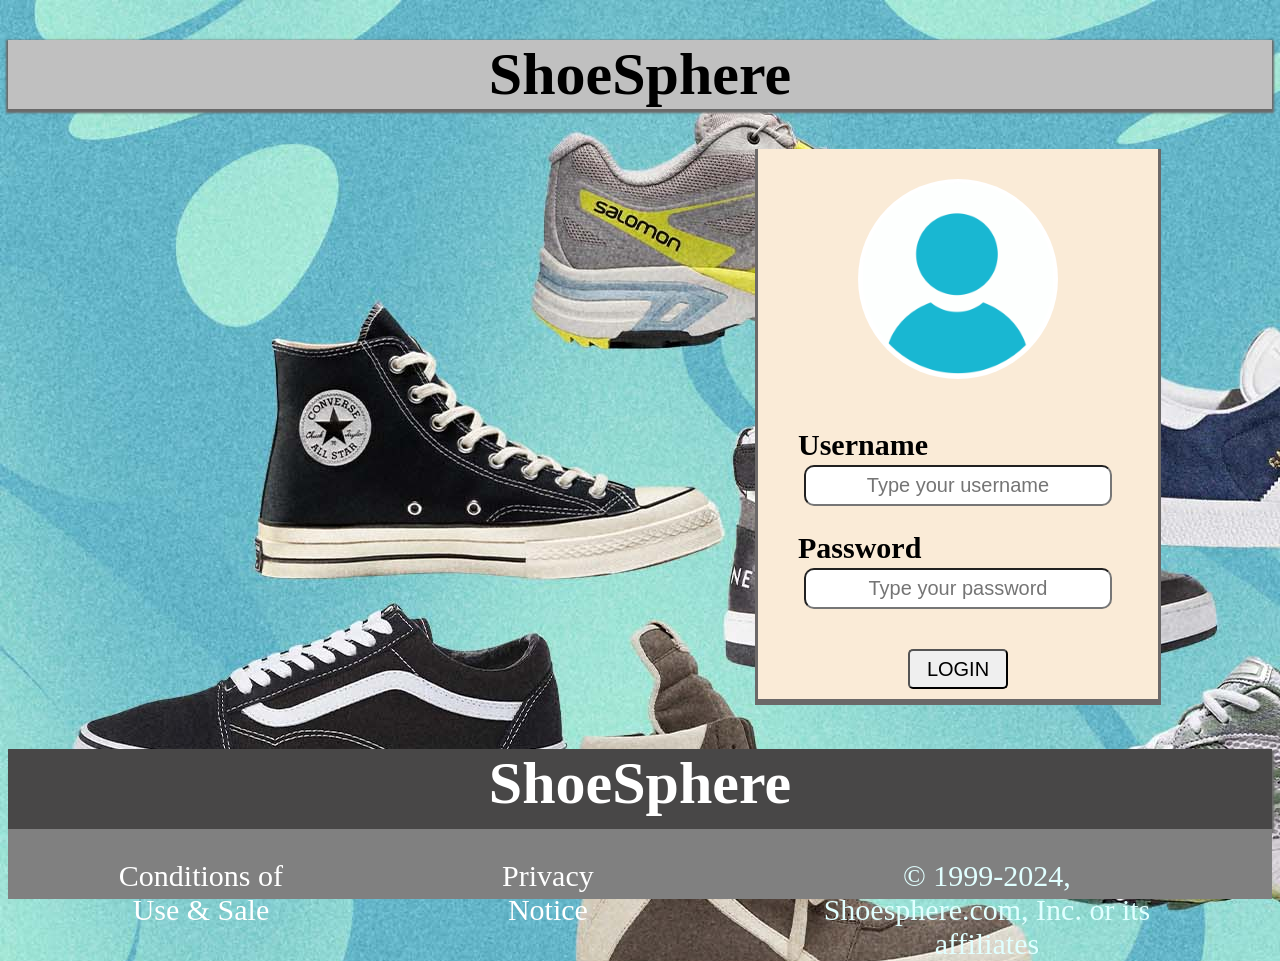
<file: html/index.html>
<!DOCTYPE html>
<html lang="en">

<head>
    <meta charset="UTF-8">
    <meta name="viewport" content="width=device-width, initial-scale=1.0">
    <title>Document</title>
    <link rel="stylesheet" href="../css/sign.css">

</head>

<body background="../photos/Top-10-Shoe-Brands.jpg">
    <div class="container">
        <h1>ShoeSphere</h1>
    </div>
    <div class="sign">
        <img src="../photos/avatar.jpg">
        <form id="loginForm" action="home.html" onsubmit="return validateForm()">
            <h2 id="h2">Username</h2>
            <input type="text" id="username" placeholder="Type your username">
            <h2 id="h2">Password</h2>
            <input type="password" id="password" placeholder="Type your password"><br>
            <button id="butt2" type="submit">LOGIN</button>
        </form>
    </div>
    <div class="footer">
        <h2>ShoeSphere</h2>
    </div>
    <div class="foter">
        <p><a class="a1" href="">Conditions of Use & Sale</a></p>
        <p><a class="a1" href="">Privacy Notice</a></p>
        <p id="p1">&copy; 1999-2024, Shoesphere.com, Inc. or its affiliates</p>
    </div>
    <script src="../javascript/script.js"></script>
</body>

</html>
</file>
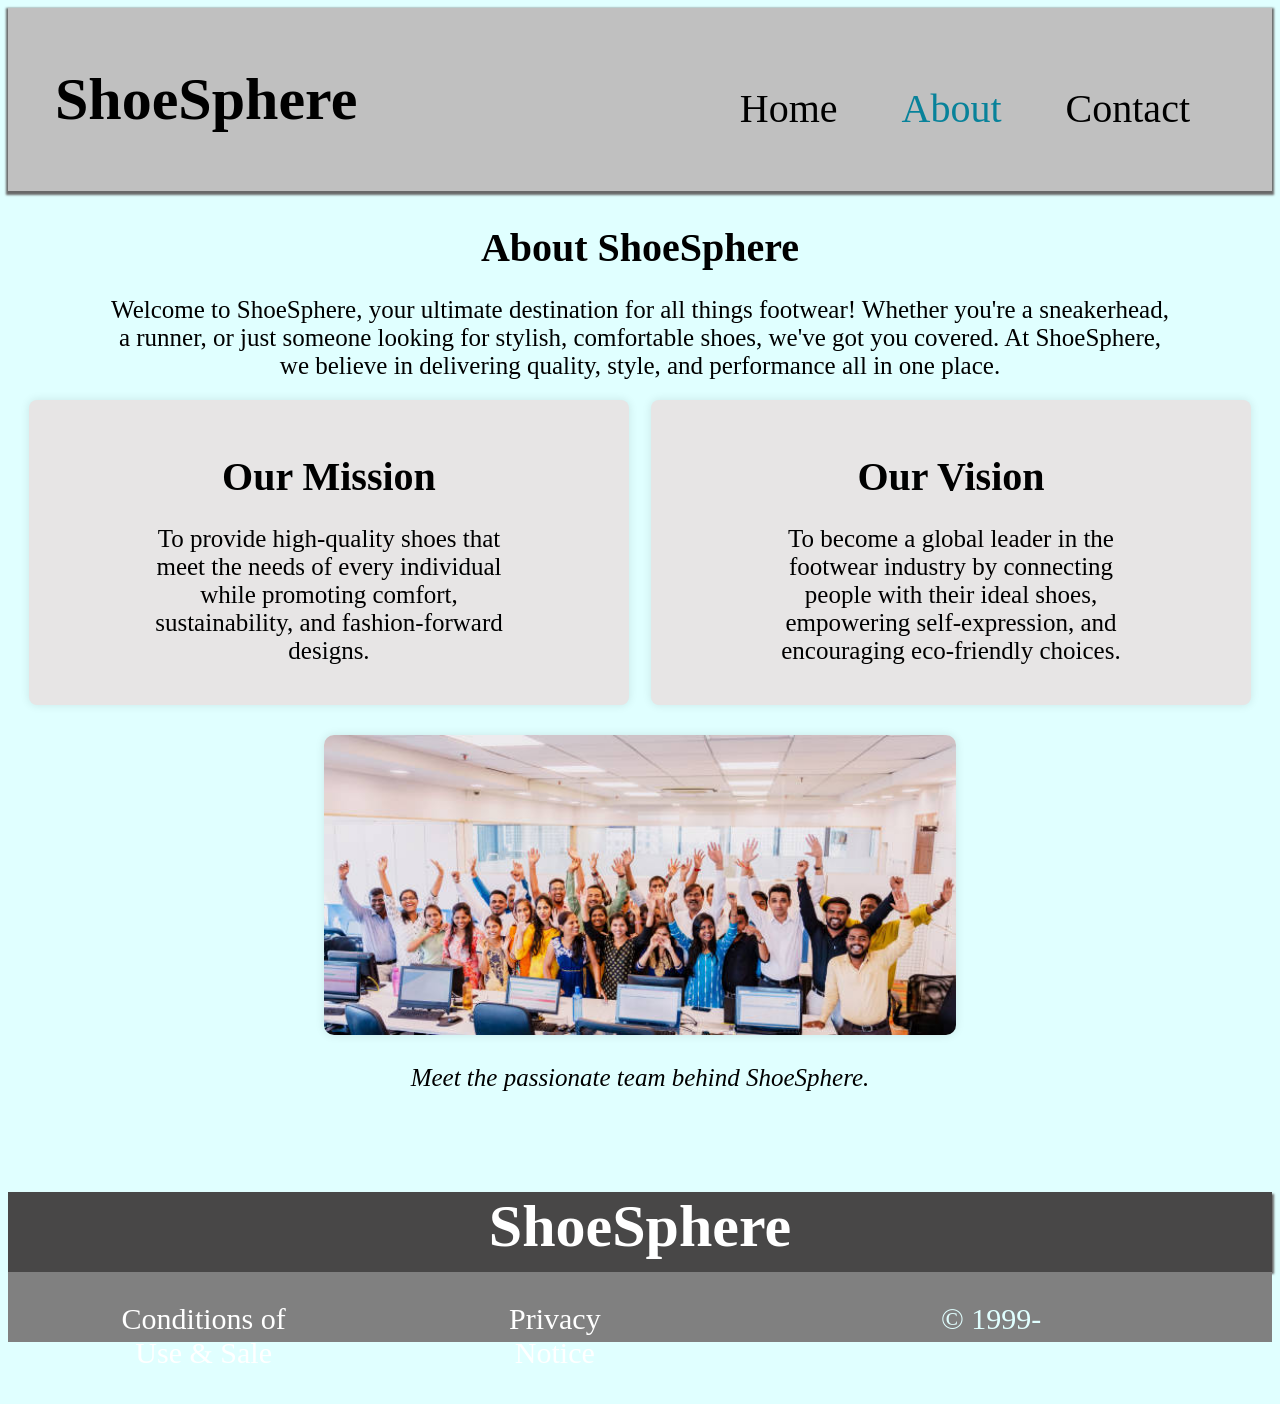
<file: html/About.html>
<!DOCTYPE html>
<html lang="en">
<head>
    <meta charset="UTF-8">
    <meta name="viewport" content="width=device-width, initial-scale=1.0">
    <title>About </title>
    <link rel="stylesheet" href="../css/aboutus.css">
</head>
<body>
    <div class="container"> 
        <nav>
            <div id="logo">
                <h1>ShoeSphere</h1>
            </div>
                  
                    <ul>
                        <li>
                    <a href="../html/home.html"> Home</a>
                    <a id="about" href="../html/About.html">About</a>
                    <a href="../html/contact.html">Contact</a>
                </li>
            </ul>  
        </nav>
        </div>
    
    <div class="about">
        <h2>About ShoeSphere</h2>
        <p id="p3">Welcome to ShoeSphere, your ultimate destination for all things footwear! Whether you're a sneakerhead, a runner, or just someone looking for stylish, comfortable shoes, we've got you covered. At ShoeSphere, we believe in delivering quality, style, and performance all in one place.</p>

        <div class="vision">
            <div class="card">
                <h2>Our Mission</h2>
                <p >To provide high-quality shoes that meet the needs of every individual while promoting comfort, sustainability, and fashion-forward designs.</p>
            </div>

            <div class="card">
                <h2>Our Vision</h2>
                <p>To become a global leader in the footwear industry by connecting people with their ideal shoes, empowering self-expression, and encouraging eco-friendly choices.</p>
            </div>
        </div>

        <div class="team-photo">
            <img src="../photos/grouop.jpg" alt="ShoeSphere Team">
            <p><em>Meet the passionate team behind ShoeSphere.</em></p>
        </div>
    </div>
    <footer class="footer">
        <h2>ShoeSphere</h2>
    </footer>
    <footer class="foter">
        <p> <a class="a1" href="">Conditions of Use & Sale</a> </p>
        <p> <a class="a1" href="">Privacy Notice</a> </p>
        <p id="p1">&copy 1999-2024,Shoesphere.com,Inc.or its affliates </p>
    </footer>
    
</body>
</html>
</file>
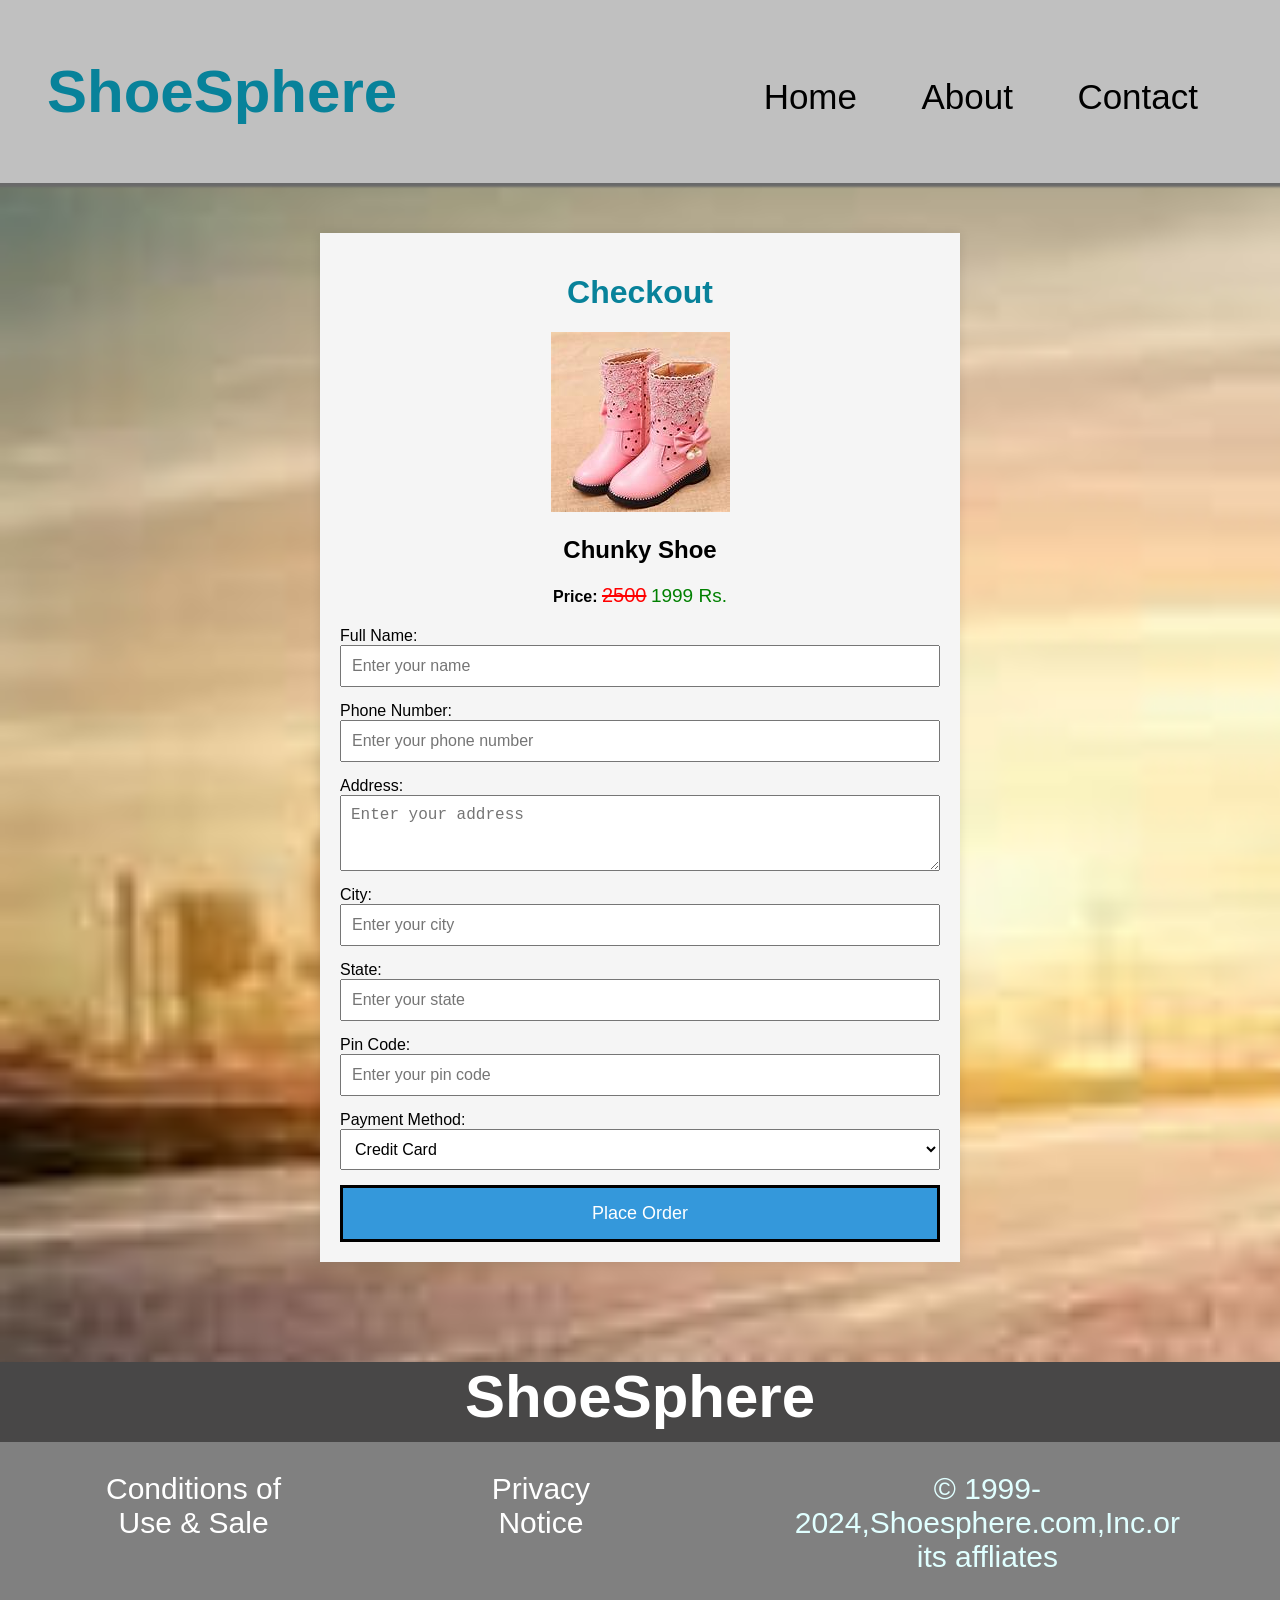
<file: html/chunky.html>
<!DOCTYPE html>
<html lang="en">
<head>
    <meta charset="UTF-8">
    <meta name="viewport" content="width=device-width, initial-scale=1.0">
    <title>Product Checkout</title>
    <link rel="stylesheet" href="../css/buynow.css">
<body >
    <div class="container"> 
        <nav>
            <div id="logo">
                <h1>ShoeSphere</h1>
            </div>
                  
                    <ul>
                        <li>
                    <a id="home" href="home.html"> Home</a>
                    <a href="../html/About.html">About</a>
                    <a href="../html/contact.html">Contact</a>
                </li>
            </ul>  
        </nav>
        </div>
<div class="contain">
    <h1>Checkout</h1>
    <div class="product-info">
        <img src="../photos/wom2.jpg"  alt="Product Image"  >
        <h2>Chunky Shoe</h2>
        <p><strong>Price:</strong> <s>2500</s> <t id="p2"> 1999 Rs.</t></p>
    </div>

    <form action="../html/thankyou.html"onsubmit="return buyForm()">
        <label for="name">Full Name:</label>
        <input type="text" id="name" name="name" placeholder="Enter your name" >

        <label for="phone">Phone Number:</label>
        <input type="tel" id="phone" name="phone" placeholder="Enter your phone number" >

        <label for="address">Address:</label>
        <textarea id="address" name="address" rows="3" placeholder="Enter your address" ></textarea>

        <label for="city">City:</label>
        <input type="text" id="city" name="city" placeholder="Enter your city" >
        <label for="state">State:</label>
        <input type="text" id="state" name="state" placeholder="Enter your state" >

        <label for="zipcode">Pin Code:</label>
        <input type="text" id="pincode" name="pincode" placeholder="Enter your pin code" >

        <label for="payment">Payment Method:</label>
        <select id="payment" name="payment" required>
            <option value="credit-card">Credit Card</option>
            <option value="debit-card">Debit Card</option>
            <option value="cod">Cash on Delivery</option>
        </select>

       <button type="submit">Place Order</button>
    </form>
</div>
<div class="footer">
    <h2>ShoeSphere</h2>
</div>
<div class="foter">
    <p> <a class="a1" href="">Conditions of Use & Sale</a> </p>
    <p> <a class="a1" href="">Privacy Notice</a> </p>
    <p id="p1">&copy 1999-2024,Shoesphere.com,Inc.or its affliates </p>
</div>
<script src="../javascript/script.js"></script>
</body>
</html>
</file>
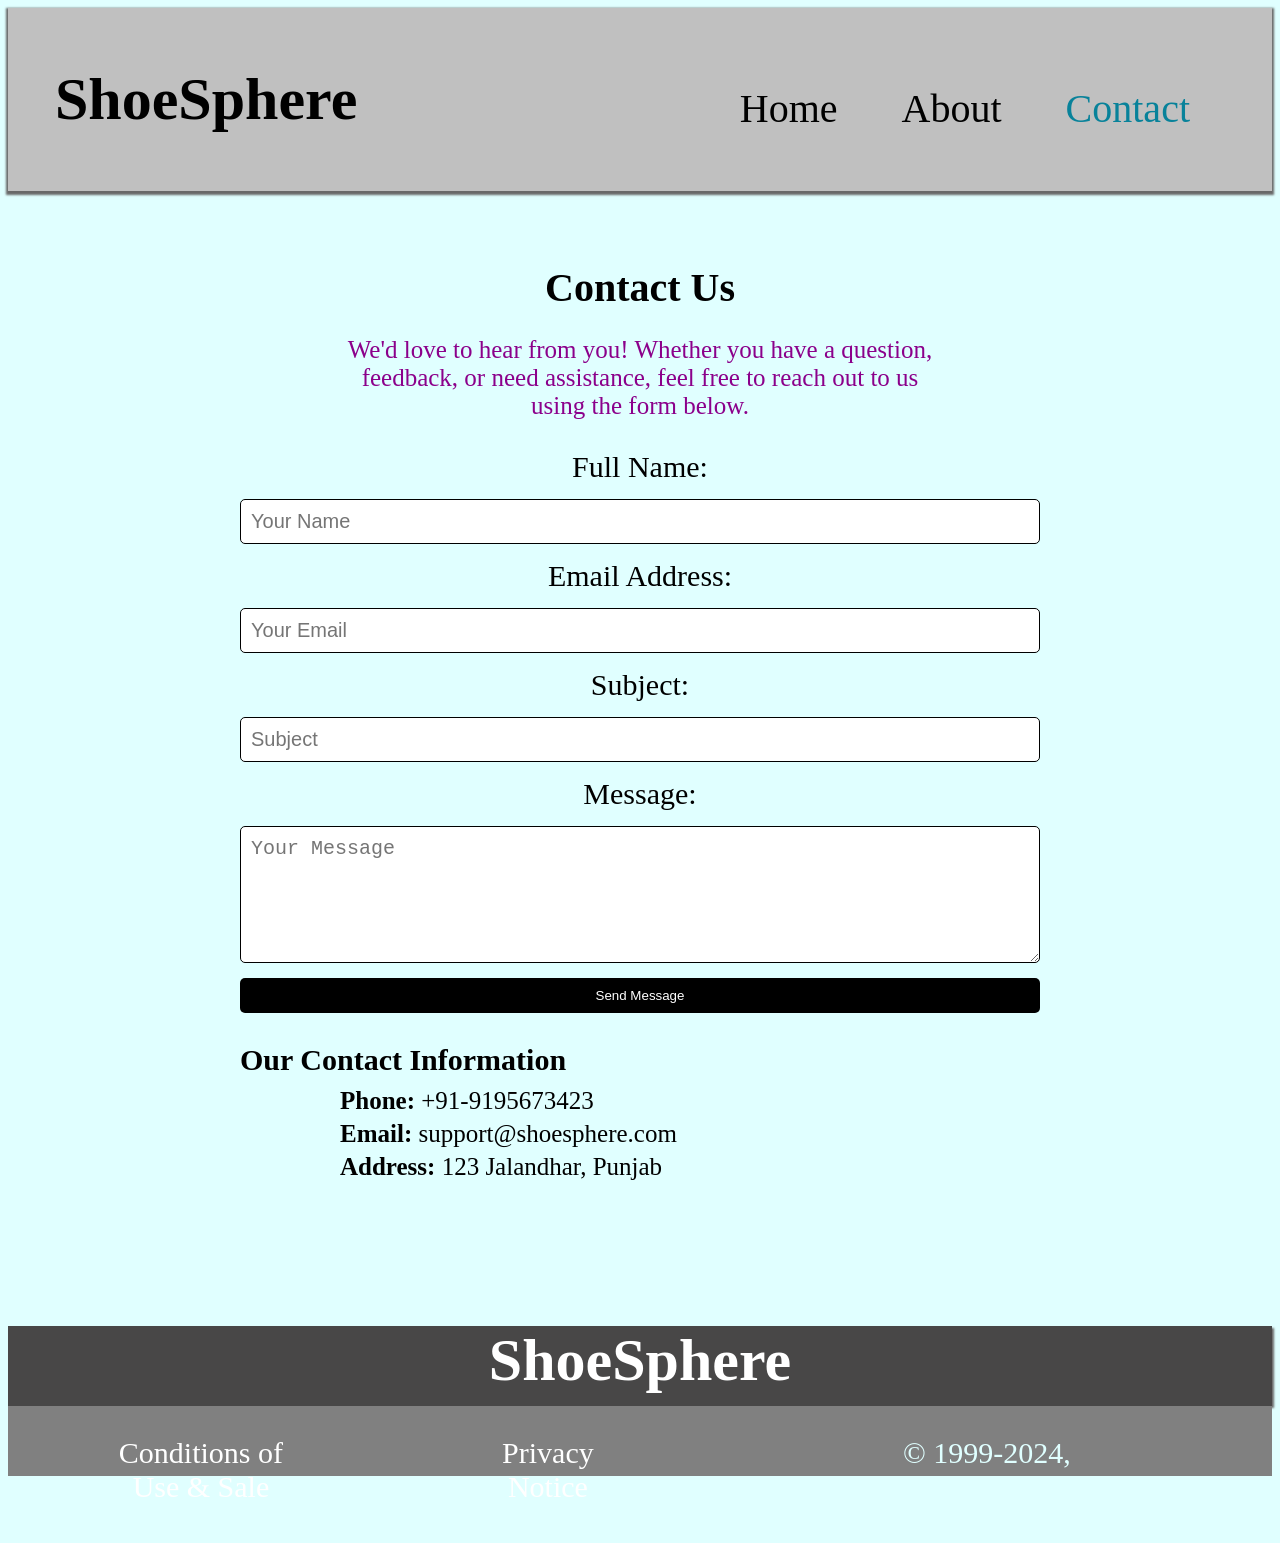
<file: html/contact.html>
<!DOCTYPE html>
<html lang="en">

<head>
    <meta charset="UTF-8">
    <meta name="viewport" content="width=device-width, initial-scale=1.0">
    <title>Contact Us</title>
    <link rel="stylesheet" href="../css/contact.css">
</head>

<body>
    <div class="container">
        <nav>
            <div id="logo">
                <h1>ShoeSphere</h1>
            </div>
            <ul>
                <li>
                    <a href="../html/home.html">Home</a>
                    <a href="../html/About.html">About</a>
                    <a id="contact" href="../html/contact.html">Contact</a>
                </li>
            </ul>
        </nav>
    </div>
    <div class="conts">
        <h2>Contact Us</h2>
        <p>We'd love to hear from you! Whether you have a question, feedback, or need assistance, feel free to reach out to us using the form below.</p>
        <form class="form" action="../html/sentmsg.html" onsubmit="return validForm()">
            <label for="name">Full Name:</label>
            <input type="text" id="name" name="name" placeholder="Your Name" >
            <label for="email">Email Address:</label>
            <input type="email" id="email" name="email" placeholder="Your Email" >
            <label for="subject">Subject:</label>
            <input type="text" id="subject" name="subject" placeholder="Subject" >
            <label for="message">Message:</label>
            <textarea id="message" name="message" rows="5" placeholder="Your Message" ></textarea>
            <button type="submit">Send Message</button>
        </form>
        <div class="contact-info">
            <h3>Our Contact Information</h3>
            <p><strong>Phone:</strong> +91-9195673423</p>
            <p><strong>Email:</strong> support@shoesphere.com</p>
            <p><strong>Address:</strong> 123 Jalandhar, Punjab</p>
        </div>
    </div>
    <footer class="footer">
        <h2>ShoeSphere</h2>
    </footer>
    <footer class="foter">
        <p><a class="a1" href="">Conditions of Use & Sale</a></p>
        <p><a class="a1" href="">Privacy Notice</a></p>
        <p id="p1">&copy; 1999-2024, Shoesphere.com, Inc. or its affiliates</p>
    </footer>
    <script src="../javascript/script.js"></script>
</body>
</file>
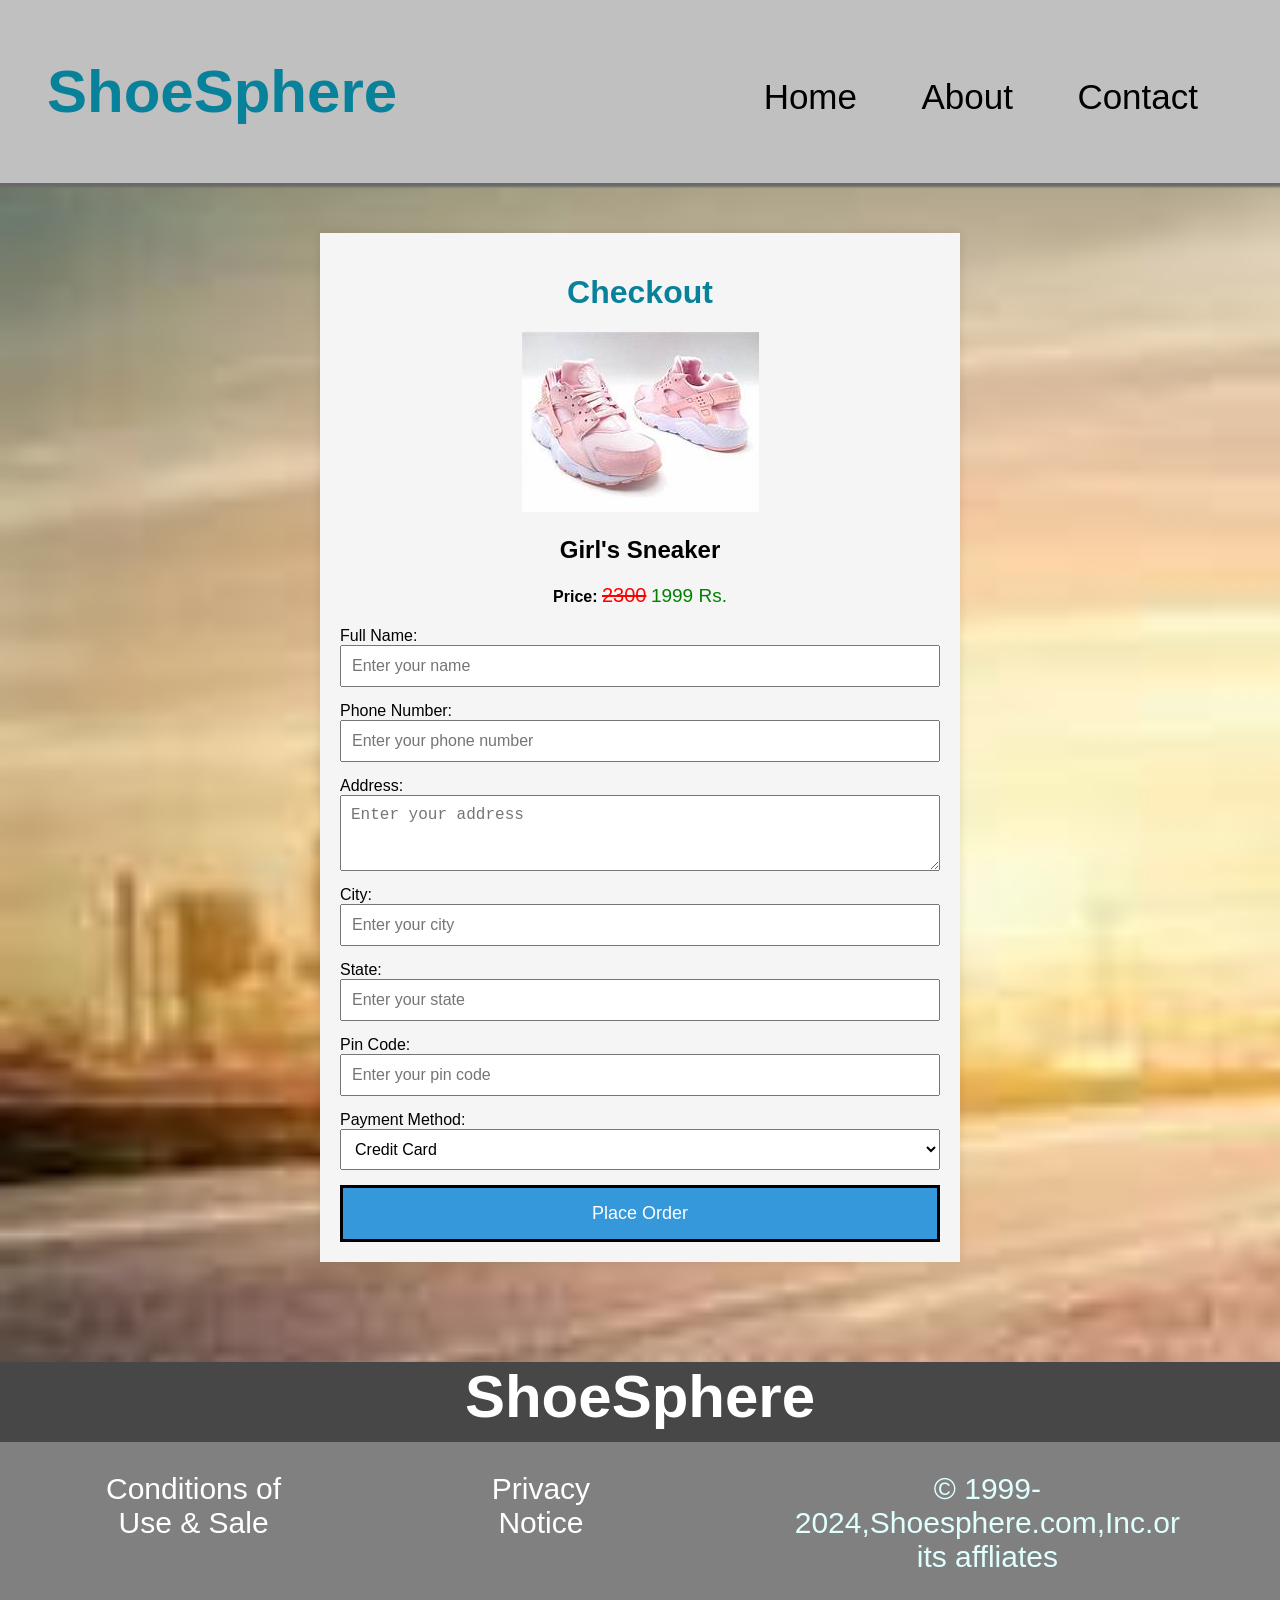
<file: html/girlsneaker.html>
<!DOCTYPE html>
<html lang="en">
<head>
    <meta charset="UTF-8">
    <meta name="viewport" content="width=device-width, initial-scale=1.0">
    <title>Product Checkout</title>
    <link rel="stylesheet" href="../css/buynow.css">
<body >
    <div class="container"> 
        <nav>
            <div id="logo">
                <h1>ShoeSphere</h1>
            </div>
                  
                    <ul>
                        <li>
                    <a id="home" href="home.html"> Home</a>
                    <a href="../html/About.html">About</a>
                    <a href="../html/contact.html">Contact</a>
                </li>
            </ul>  
        </nav>
        </div>
<div class="contain">
    <h1>Checkout</h1>
    <div class="product-info">
        <img src="../photos/wom1.jpg"  alt="Product Image"  >
        <h2>Girl's Sneaker</h2>
        <p><strong>Price:</strong> <s>2300</s> <t id="p2"> 1999 Rs.</t></p>
    </div>

    <form action="../html/thankyou.html"onsubmit="return buyForm()">
        <label for="name">Full Name:</label>
        <input type="text" id="name" name="name" placeholder="Enter your name" >

        <label for="phone">Phone Number:</label>
        <input type="tel" id="phone" name="phone" placeholder="Enter your phone number" >

        <label for="address">Address:</label>
        <textarea id="address" name="address" rows="3" placeholder="Enter your address" ></textarea>

        <label for="city">City:</label>
        <input type="text" id="city" name="city" placeholder="Enter your city" >
        <label for="state">State:</label>
        <input type="text" id="state" name="state" placeholder="Enter your state" >

        <label for="zipcode">Pin Code:</label>
        <input type="text" id="pincode" name="pincode" placeholder="Enter your pin code" >

        <label for="payment">Payment Method:</label>
        <select id="payment" name="payment" required>
            <option value="credit-card">Credit Card</option>
            <option value="debit-card">Debit Card</option>
            <option value="cod">Cash on Delivery</option>
        </select>

       <button type="submit">Place Order</button>
    </form>
</div>
<div class="footer">
    <h2>ShoeSphere</h2>
</div>
<div class="foter">
    <p> <a class="a1" href="">Conditions of Use & Sale</a> </p>
    <p> <a class="a1" href="">Privacy Notice</a> </p>
    <p id="p1">&copy 1999-2024,Shoesphere.com,Inc.or its affliates </p>
</div>
<script src="../javascript/script.js"></script>
</body>
</html>
</file>
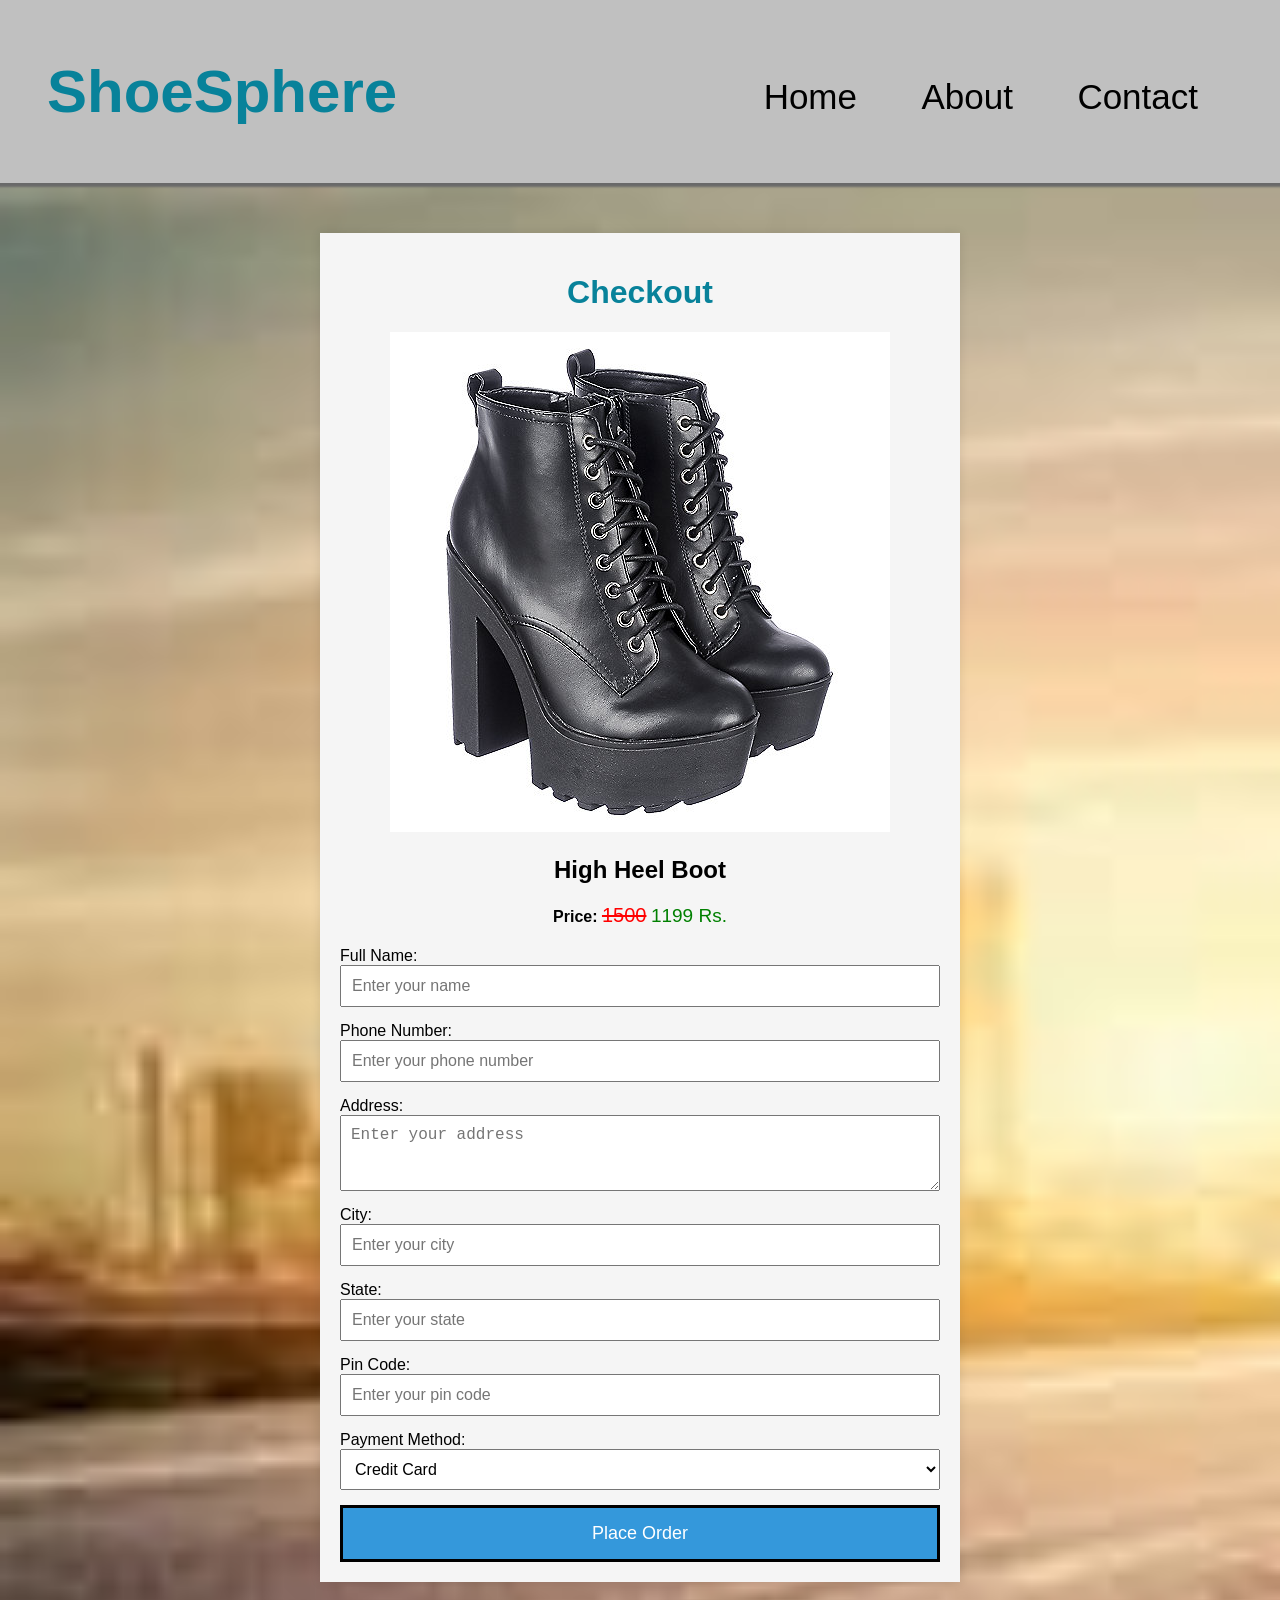
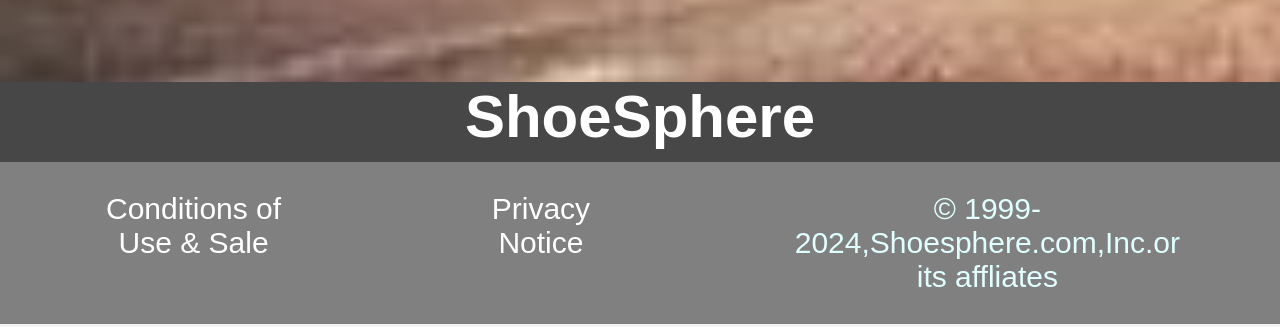
<file: html/highboot.html>
<!DOCTYPE html>
<html lang="en">
<head>
    <meta charset="UTF-8">
    <meta name="viewport" content="width=device-width, initial-scale=1.0">
    <title>Product Checkout</title>
    <link rel="stylesheet" href="../css/buynow.css">
<body >
    <div class="container"> 
        <nav>
            <div id="logo">
                <h1>ShoeSphere</h1>
            </div>
                  
                    <ul>
                        <li>
                    <a id="home" href="home.html"> Home</a>
                    <a href="../html/About.html">About</a>
                    <a href="../html/contact.html">Contact</a>
                </li>
            </ul>  
        </nav>
        </div>
<div class="contain">
    <h1>Checkout</h1>
    <div class="product-info">
        <img src="../photos/wom3.jpg"  alt="Product Image"  >
        <h2>High Heel Boot</h2>
        <p><strong>Price:</strong> <s>1500</s> <t id="p2"> 1199 Rs.</t></p>
    </div>

    <form action="../html/thankyou.html"onsubmit="return buyForm()">
        <label for="name">Full Name:</label>
        <input type="text" id="name" name="name" placeholder="Enter your name" >

        <label for="phone">Phone Number:</label>
        <input type="tel" id="phone" name="phone" placeholder="Enter your phone number" >

        <label for="address">Address:</label>
        <textarea id="address" name="address" rows="3" placeholder="Enter your address" ></textarea>

        <label for="city">City:</label>
        <input type="text" id="city" name="city" placeholder="Enter your city" >
        <label for="state">State:</label>
        <input type="text" id="state" name="state" placeholder="Enter your state" >

        <label for="zipcode">Pin Code:</label>
        <input type="text" id="pincode" name="pincode" placeholder="Enter your pin code" >

        <label for="payment">Payment Method:</label>
        <select id="payment" name="payment" required>
            <option value="credit-card">Credit Card</option>
            <option value="debit-card">Debit Card</option>
            <option value="cod">Cash on Delivery</option>
        </select>

       <button type="submit">Place Order</button>
    </form>
</div>
<div class="footer">
    <h2>ShoeSphere</h2>
</div>
<div class="foter">
    <p> <a class="a1" href="">Conditions of Use & Sale</a> </p>
    <p> <a class="a1" href="">Privacy Notice</a> </p>
    <p id="p1">&copy 1999-2024,Shoesphere.com,Inc.or its affliates </p>
</div>
<script src="../javascript/script.js"></script>
</body>
</html>
</file>
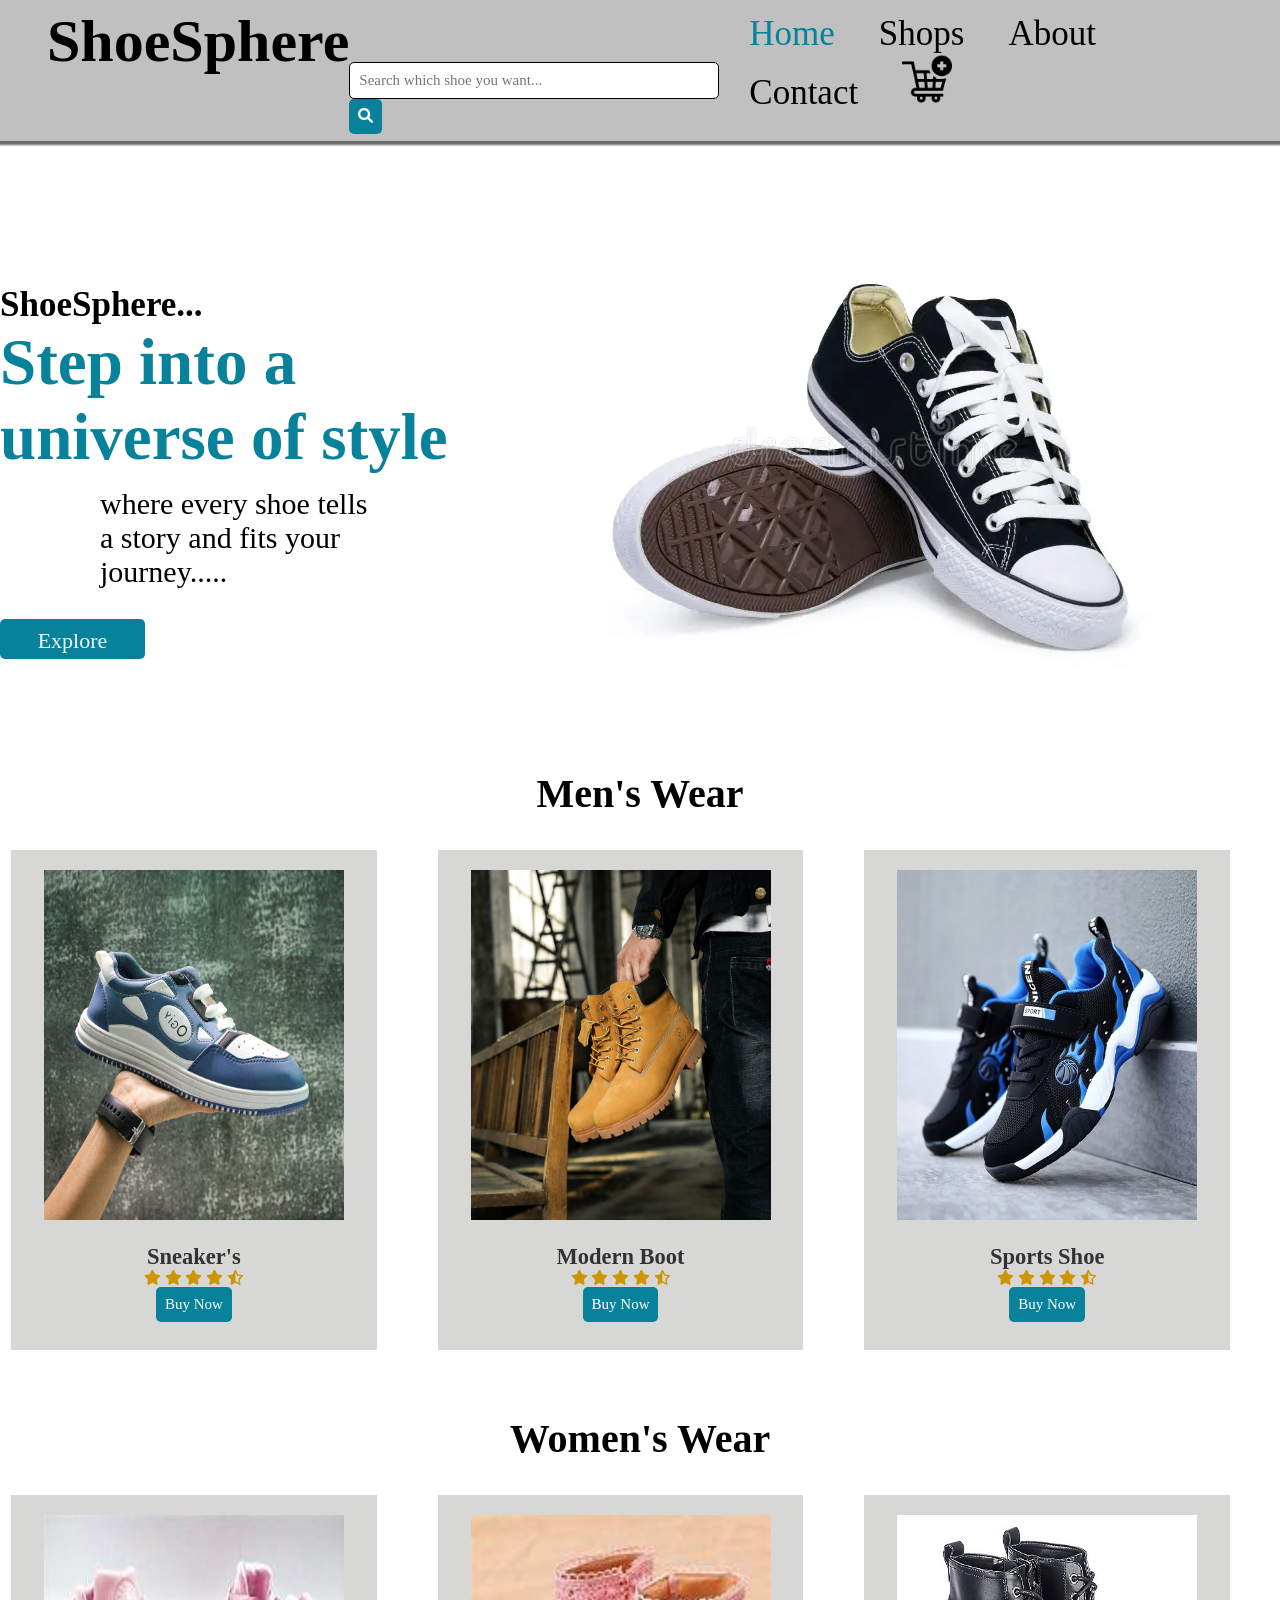
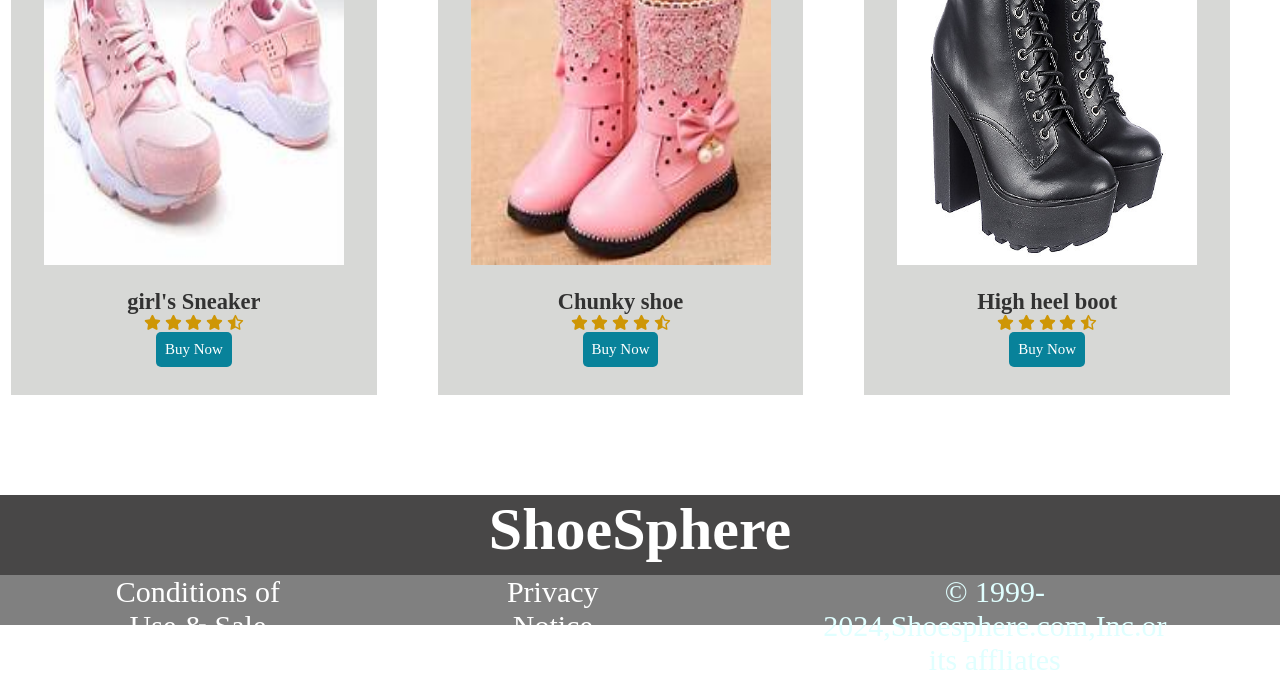
<file: html/home.html>
<!DOCTYPE html>
<html lang="en">
<head>
    <meta charset="UTF-8">
    <meta name="viewport" content="width=device-width, initial-scale=1.0">
    <title>Document</title>
    <link rel="stylesheet" href="../css/home.css">
    <link rel="stylesheet" href="https://cdnjs.cloudflare.com/ajax/libs/font-awesome/6.0.0-beta3/css/all.min.css">

</head>
<body>
    <div class="container"> 
        <nav>
            <div id="logo">
                <h1>ShoeSphere</h1>
            </div>
                   <form action="/search" method="get">
                        <input placeholder="Search which shoe you want..." name="query">
                        <button type="submit"><i class="fa-solid fa-magnifying-glass"></i></button>
                      </form>
                    <ul>
                        <li>
                    <a id="home" href="home.html"> Home</a>
                    <a href="#" onclick="shops()">Shops</a>
                    <a href="../html/About.html">About</a>
                    <a href="../html/contact.html">Contact</a>
                    <a href=""> <img id="img1" src="../photos/add-to-cart.png" width="50px" alt=""> </a>
                </li>
            </ul>  
        </nav>
        </div>
        <div class="main">
           <div class="maintext">
            <h2> ShoeSphere...</h2>
            <h1 class="top">Step into a universe of style </h1>
            <p>where every shoe tells a story and fits your journey.....</p>
            <button>Explore</button>
           </div>
        <img id="img2" src="../photos/black white.webp" alt="">
        </div>
    <div class="shoe">
        <div class="head">  
            <h1><span>Men's Wear</span></h1>
        </div>
        <div class="card">
            <div class="crd">
                <img id="img3" src="../photos/pexels-alokkd1-25906613.jpg" alt="">
                <h2>Sneaker's </h2>
                <i id="id1" class="fa-solid fa-star"></i>
                <i id="id1" class="fa-solid fa-star"></i>
                <i id="id1" class="fa-solid fa-star"></i>
                <i id="id1" class="fa-solid fa-star"></i>
                <i id="id1" class="fa-regular fa-star-half-stroke"></i> <br>
               <a href="../html/sneaker.html"><button>  Buy Now </button></a>
            </div> 
            <div class="crd">
                <img id="img3" src="../photos/pexels-1242304473-23319140.jpg" alt="">
                <h2>Modern Boot </h2>
                <i id="id1" class="fa-solid fa-star"></i>
                <i id="id1" class="fa-solid fa-star"></i>
                <i id="id1" class="fa-solid fa-star"></i>
                <i id="id1" class="fa-solid fa-star"></i>
                <i id="id1" class="fa-regular fa-star-half-stroke"></i> <br>
                <a href="../html/modern boot.html"><button> Buy Now</button> </a>
            </div>
            <div class="crd">
                <img id="img3"src="../photos/5dbad50bda6cc811a71bf043-large.webp" alt="">
                <h2> Sports Shoe </h2>
                <i id="id1" class="fa-solid fa-star"></i>
                <i id="id1" class="fa-solid fa-star"></i>
                <i id="id1" class="fa-solid fa-star"></i>
                <i id="id1" class="fa-solid fa-star"></i>
                <i id="id1" class="fa-regular fa-star-half-stroke"></i> <br>
                <a href="../html/sport.html"><button> Buy Now</button></a>
            </div>
        </div>
        <div class="shoe">
            <div class="head">  
                <h1><span>Women's Wear</span></h1>
            </div>
            <div class="card">
                <div class="crd" > 
                    <img  id="img3"src="../photos/wom1.jpg" alt="" >
                    <h2> girl's Sneaker</h2>
                    <i id="id1" class="fa-solid fa-star"></i>
                    <i id="id1" class="fa-solid fa-star"></i>
                    <i id="id1" class="fa-solid fa-star"></i>
                    <i id="id1" class="fa-solid fa-star"></i>
                    <i id="id1" class="fa-regular fa-star-half-stroke"></i> <br>
                    <a href="../html/girlsneaker.html"><button> Buy Now</button></a>
                </div>
                <div class="crd">
                    <img  id="img3"src="../photos/wom2.jpg" alt="">
                    <h2>Chunky shoe </h2>
                    <i id="id1" class="fa-solid fa-star"></i>
                    <i id="id1" class="fa-solid fa-star"></i>
                    <i id="id1" class="fa-solid fa-star"></i>
                    <i id="id1" class="fa-solid fa-star"></i>
                    <i id="id1" class="fa-regular fa-star-half-stroke"></i> <br>
                    <a href="../html/chunky.html"><button> Buy Now</button></a>
            </div>
                <div class="crd">
                    <img  id="img3"src="../photos/wom3.jpg" alt="">
                    <h2>High heel boot </h2>
                    <i id="id1" class="fa-solid fa-star"></i>
                    <i id="id1" class="fa-solid fa-star"></i>
                    <i id="id1" class="fa-solid fa-star"></i>
                    <i id="id1" class="fa-solid fa-star"></i>
                    <i id="id1" class="fa-regular fa-star-half-stroke"></i> <br>
                    <a href="../html/highboot.html"><button> Buy Now</button></a>
            </div>
            </div>
    <div class="footer">
        <h2>ShoeSphere</h2>
    </div>
    <div class="foter">
        <p> <a class="a1" href="">Conditions of Use & Sale</a> </p>
        <p> <a class="a1" href="">Privacy Notice</a> </p>
        <p id="p1">&copy 1999-2024,Shoesphere.com,Inc.or its affliates </p>
    </div>
    <script src="../javascript/script.js"></script>
</body>
</html>
</file>
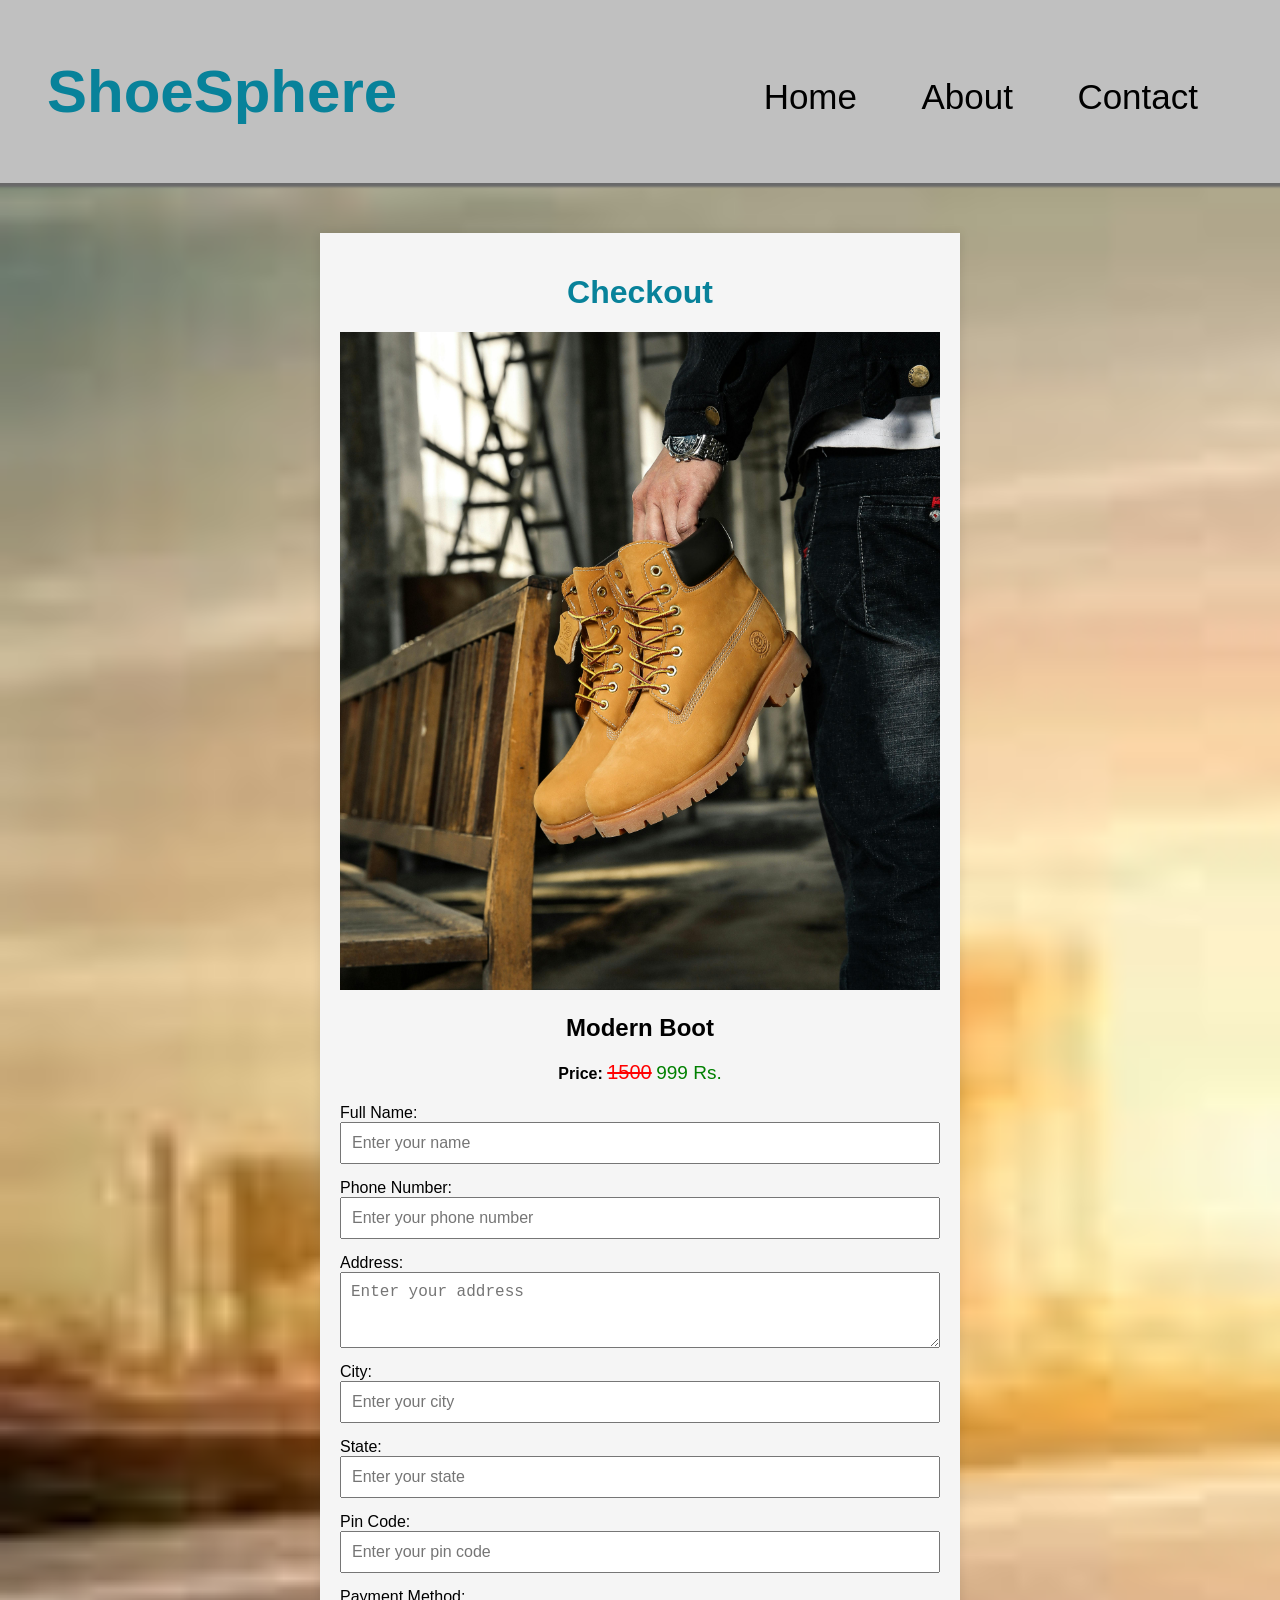
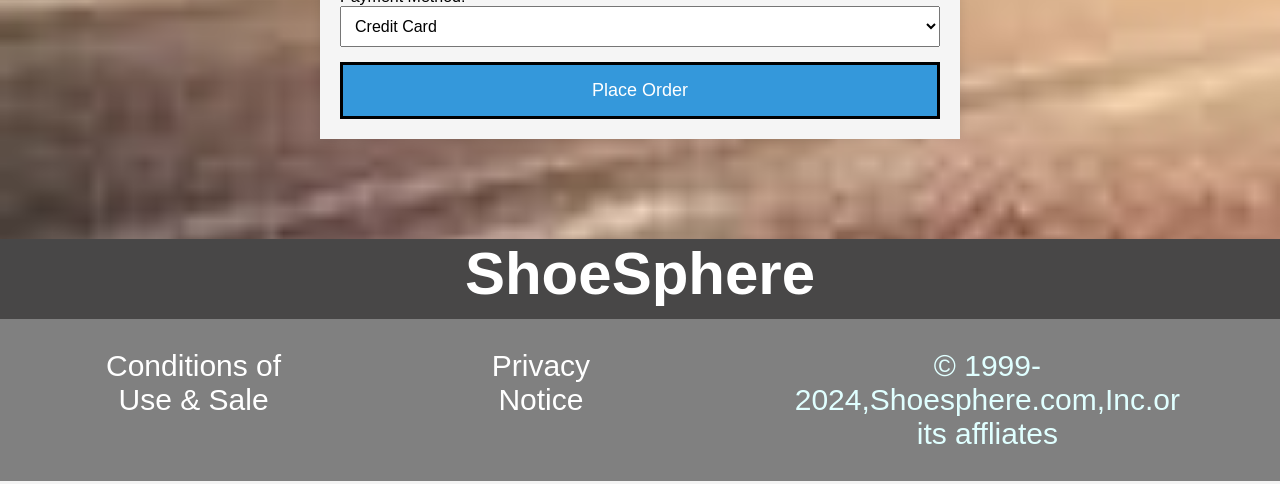
<file: html/modern boot.html>
<!DOCTYPE html>
<html lang="en">
<head>
    <meta charset="UTF-8">
    <meta name="viewport" content="width=device-width, initial-scale=1.0">
    <title>Product Checkout</title>
    <link rel="stylesheet" href="../css/buynow.css">
<body >
    <div class="container"> 
        <nav>
            <div id="logo">
                <h1>ShoeSphere</h1>
            </div>
                  
                    <ul>
                        <li>
                    <a id="home" href="home.html"> Home</a>
                    <a href="../html/About.html">About</a>
                    <a href="../html/contact.html">Contact</a>
                </li>
            </ul>  
        </nav>
        </div>
<div class="contain">
    <h1>Checkout</h1>
    <div class="product-info">
        <img src="../photos/pexels-1242304473-23319140.jpg"  alt="Product Image"  >
        <h2>Modern Boot</h2>
        <p><strong>Price:</strong> <s>1500</s> <t id="p2"> 999 Rs.</t></p>
    </div>

    <form action="../html/thankyou.html"onsubmit="return buyForm()">
        <label for="name">Full Name:</label>
        <input type="text" id="name" name="name" placeholder="Enter your name" >

        <label for="phone">Phone Number:</label>
        <input type="tel" id="phone" name="phone" placeholder="Enter your phone number" >

        <label for="address">Address:</label>
        <textarea id="address" name="address" rows="3" placeholder="Enter your address" ></textarea>

        <label for="city">City:</label>
        <input type="text" id="city" name="city" placeholder="Enter your city" >
        <label for="state">State:</label>
        <input type="text" id="state" name="state" placeholder="Enter your state" >

        <label for="zipcode">Pin Code:</label>
        <input type="text" id="pincode" name="pincode" placeholder="Enter your pin code" >

        <label for="payment">Payment Method:</label>
        <select id="payment" name="payment" required>
            <option value="credit-card">Credit Card</option>
            <option value="debit-card">Debit Card</option>
            <option value="cod">Cash on Delivery</option>
        </select>

       <button type="submit">Place Order</button>
    </form>
</div>
<div class="footer">
    <h2>ShoeSphere</h2>
</div>
<div class="foter">
    <p> <a class="a1" href="">Conditions of Use & Sale</a> </p>
    <p> <a class="a1" href="">Privacy Notice</a> </p>
    <p id="p1">&copy 1999-2024,Shoesphere.com,Inc.or its affliates </p>
</div>
<script src="../javascript/script.js"></script>
</body>
</html>
</file>
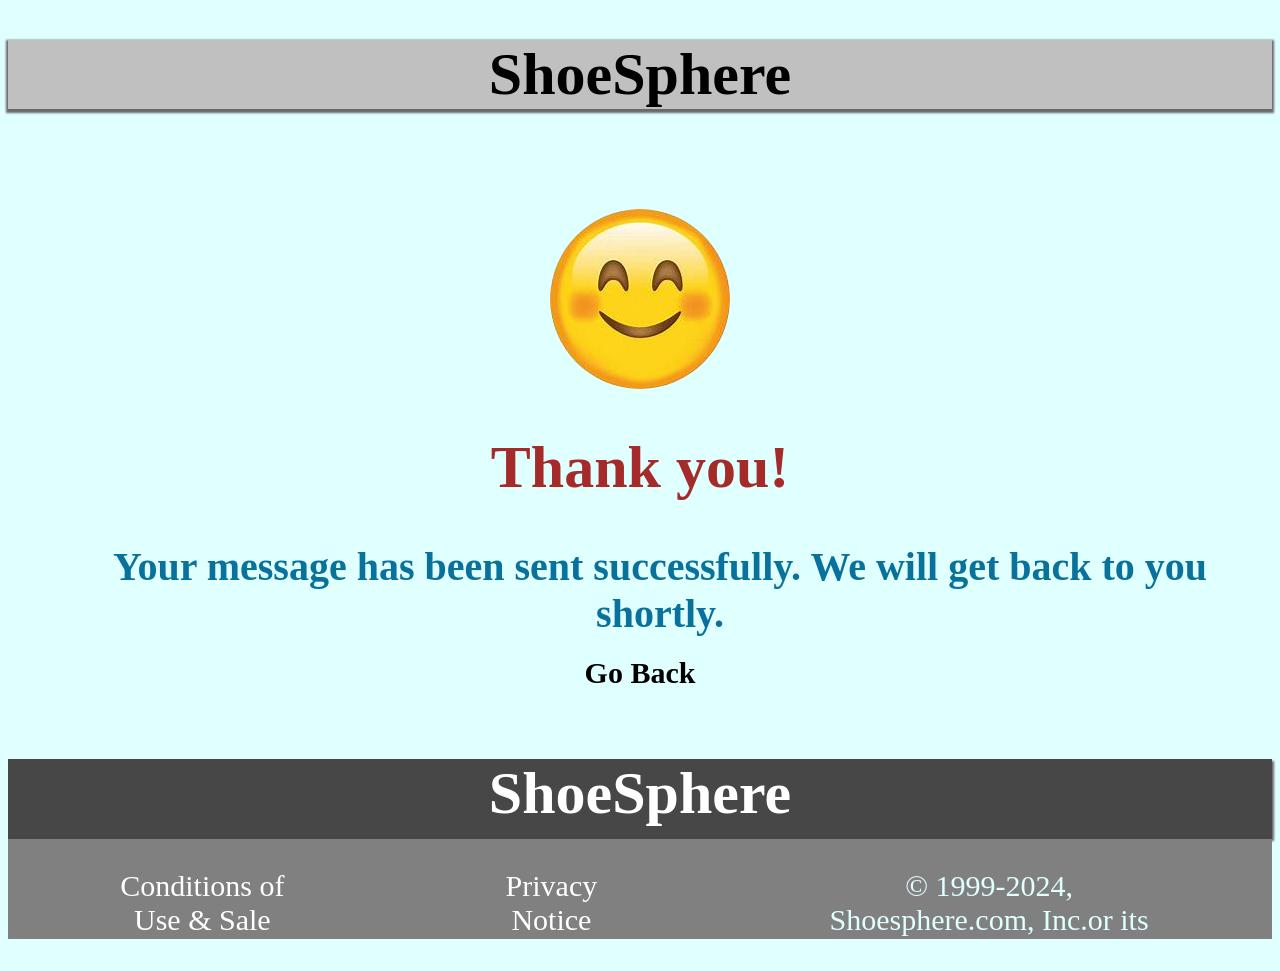
<file: html/sentmsg.html>
<!DOCTYPE html>
<html lang="en">
<head>
    <meta charset="UTF-8">
    <meta name="viewport" content="width=device-width, initial-scale=1.0">
    <title>Document</title>
    <link rel="stylesheet" href="../css/sign.css">
    <style>
    
    body{
        background-color:lightcyan;
    }
    .container{
    background-color:silver;
    box-shadow: 0px 2px 2px 2px dimgray;
    text-align: center;
    font-size: 30px;
    }
    .footer{
    background-color: rgb(72, 71, 71);
    height: 80px;
    text-align: center;
    font-size: 40px;
    box-shadow: 2px 2px 2px 0px dimgray;
    color:white

}

.foter{
    background-color: grey;
    height: 100px;
    display: flex;
    color:lightcyan;
    font-size: 30px;
    text-align: center;

}
.a1{
    text-decoration: none;
    color:white ;

}
p{
    padding-left: 100px;
    padding-right: 100px;
    
}
.thank{
    height: 500px;
    text-align: center;
    margin-top: 100px;
    }
img{
    border-radius: 50%;
}
#h1{
    font-size: 60px;
    color:brown;
}
#h2{
    font-size: 40px;
    color:rgb(8, 114, 156);
    text-align: center;
}
 a{
    text-decoration: none;
    font-size: 30px;
    color: black;
}
a:hover{
    color:goldenrod;
}
    </style>
</head>
<body>
    <div class="container"> 
                <h1>ShoeSphere</h1>
            </div>
            
    </div>
    <div class="thank">
        <img src="../photos/emoji.jpg">
        <p id="p3">
        <h1 id="h1">Thank you!</h1>
        <h2 id="h2">Your message has been sent successfully. We will get back to you shortly.</h2>
        <h2 id="h3"> <a href="../html/contact.html">  Go Back</a></h2>
        </p>
    </div>
    <div class="footer">
        <h2>ShoeSphere</h2>
    </div>
    <div class="foter">
        <p> <a class="a1" href="">Conditions of Use & Sale</a> </p>
        <p> <a class="a1" href="">Privacy Notice</a> </p>
        <p id="p1">&copy 1999-2024, Shoesphere.com, Inc.or its affliates </p>
    </div>
</body>
</html>
</file>
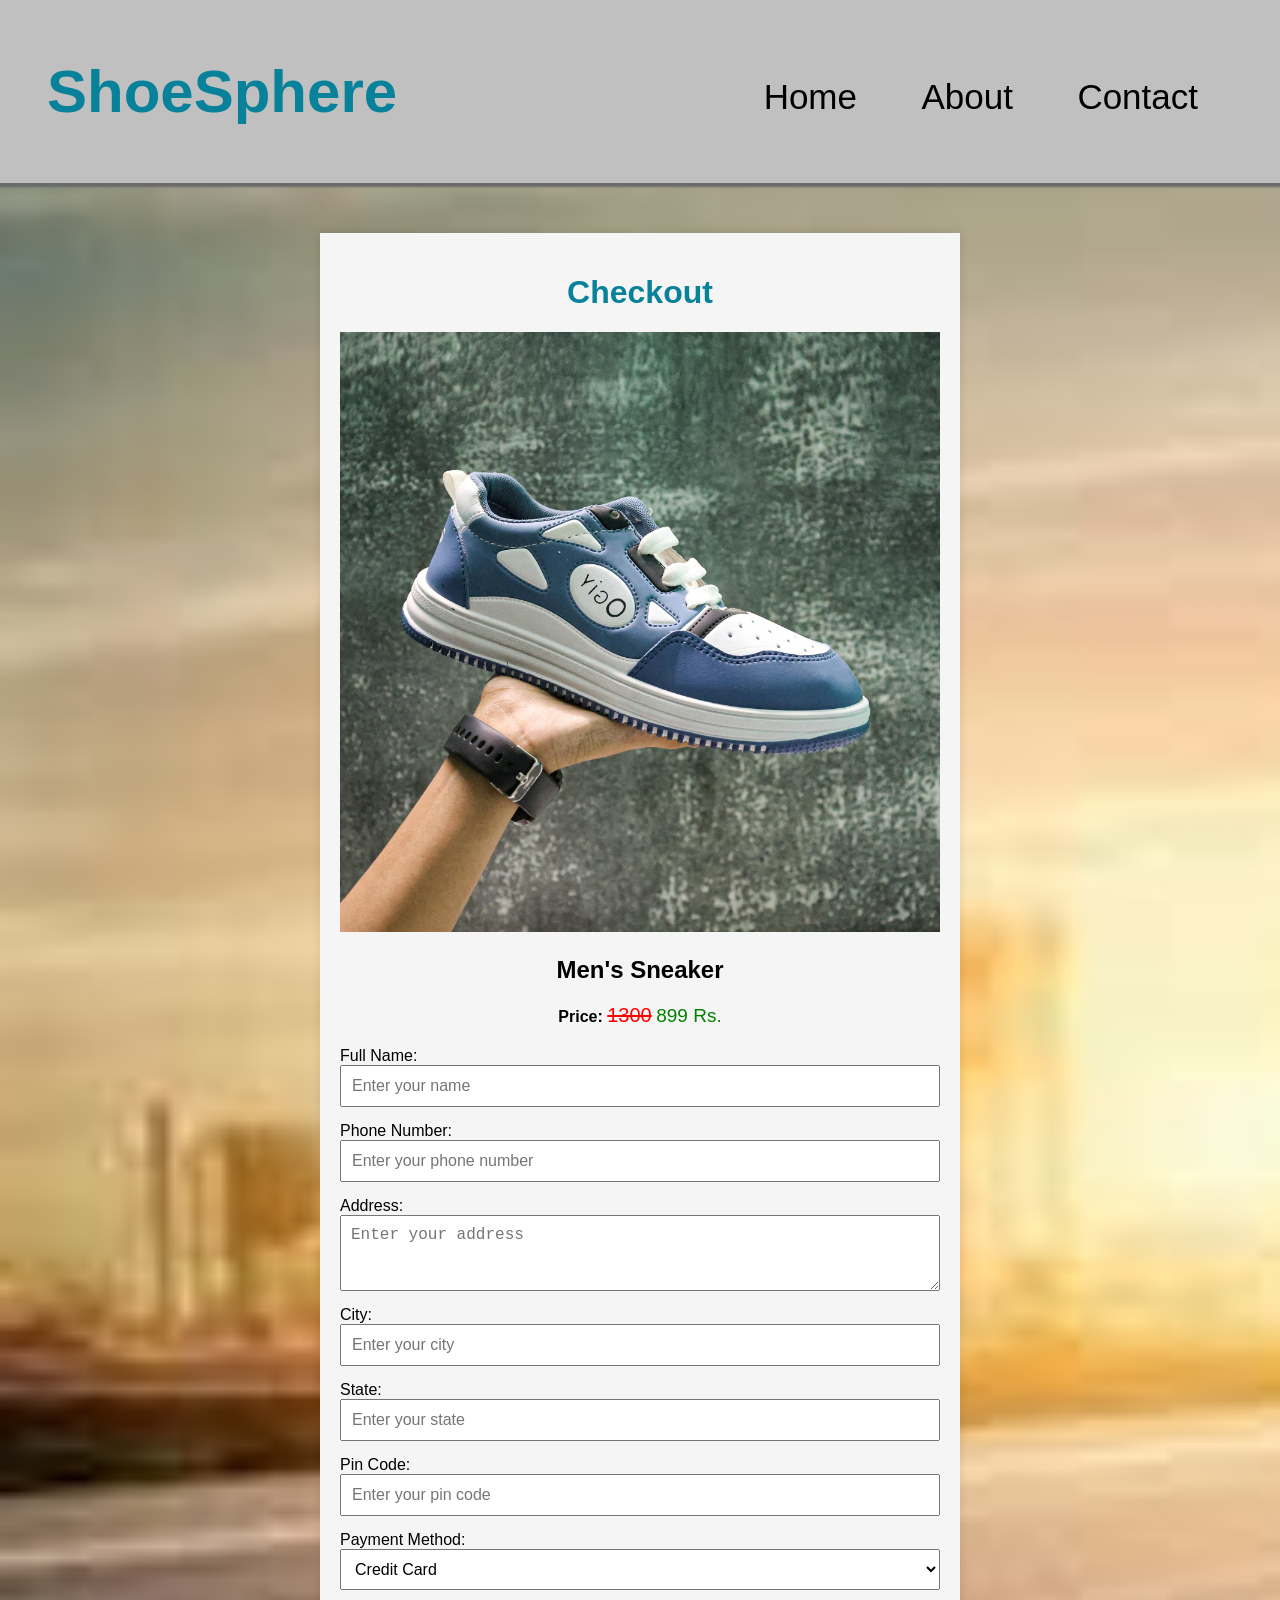
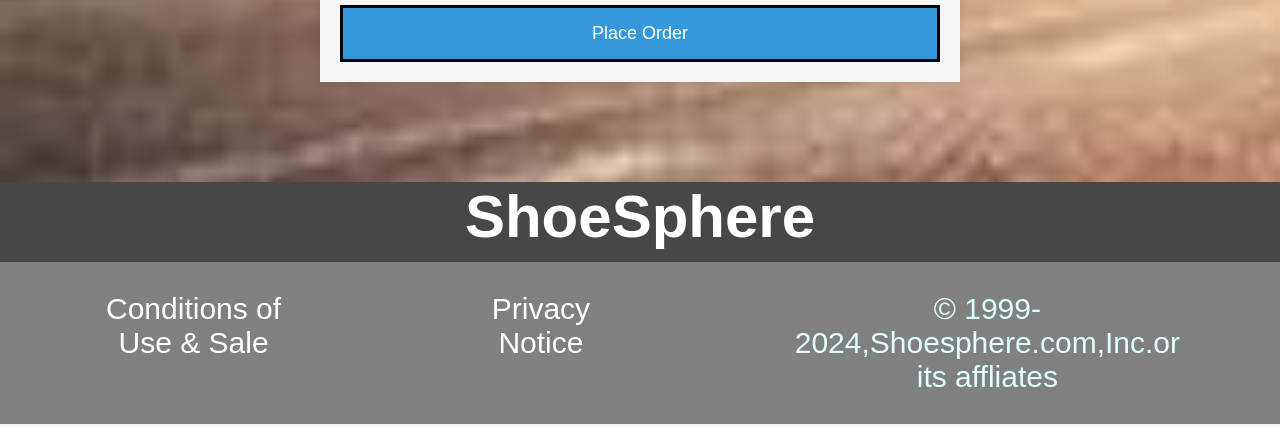
<file: html/sneaker.html>
<!DOCTYPE html>
<html lang="en">
<head>
    <meta charset="UTF-8">
    <meta name="viewport" content="width=device-width, initial-scale=1.0">
    <title>Product Checkout</title>
    <link rel="stylesheet" href="../css/buynow.css">
<body >
    <div class="container"> 
        <nav>
            <div id="logo">
                <h1>ShoeSphere</h1>
            </div>
                  
                    <ul>
                        <li>
                    <a id="home" href="home.html"> Home</a>
                    <a href="../html/About.html">About</a>
                    <a href="../html/contact.html">Contact</a>
                </li>
            </ul>  
        </nav>
        </div>
<div class="contain">
    <h1>Checkout</h1>
    <div class="product-info">
        <img src="../photos/pexels-alokkd1-25906613.jpg"  alt="Product Image"  >
        <h2> Men's Sneaker</h2>
        <p><strong>Price:</strong> <s>1300</s> <t id="p2"> 899 Rs.</t></p>
    </div>

    <form action="../html/thankyou.html"onsubmit="return buyForm()">
        <label for="name">Full Name:</label>
        <input type="text" id="name" name="name" placeholder="Enter your name" >

        <label for="phone">Phone Number:</label>
        <input type="tel" id="phone" name="phone" placeholder="Enter your phone number" >

        <label for="address">Address:</label>
        <textarea id="address" name="address" rows="3" placeholder="Enter your address" ></textarea>

        <label for="city">City:</label>
        <input type="text" id="city" name="city" placeholder="Enter your city" >
        <label for="state">State:</label>
        <input type="text" id="state" name="state" placeholder="Enter your state" >

        <label for="zipcode">Pin Code:</label>
        <input type="text" id="pincode" name="pincode" placeholder="Enter your pin code" >

        <label for="payment">Payment Method:</label>
        <select id="payment" name="payment" required>
            <option value="credit-card">Credit Card</option>
            <option value="debit-card">Debit Card</option>
            <option value="cod">Cash on Delivery</option>
        </select>

       <button type="submit">Place Order</button>
    </form>
</div>
<div class="footer">
    <h2>ShoeSphere</h2>
</div>
<div class="foter">
    <p> <a class="a1" href="">Conditions of Use & Sale</a> </p>
    <p> <a class="a1" href="">Privacy Notice</a> </p>
    <p id="p1">&copy 1999-2024,Shoesphere.com,Inc.or its affliates </p>
</div>
<script src="../javascript/script.js"></script>
</body>
</html>
</file>
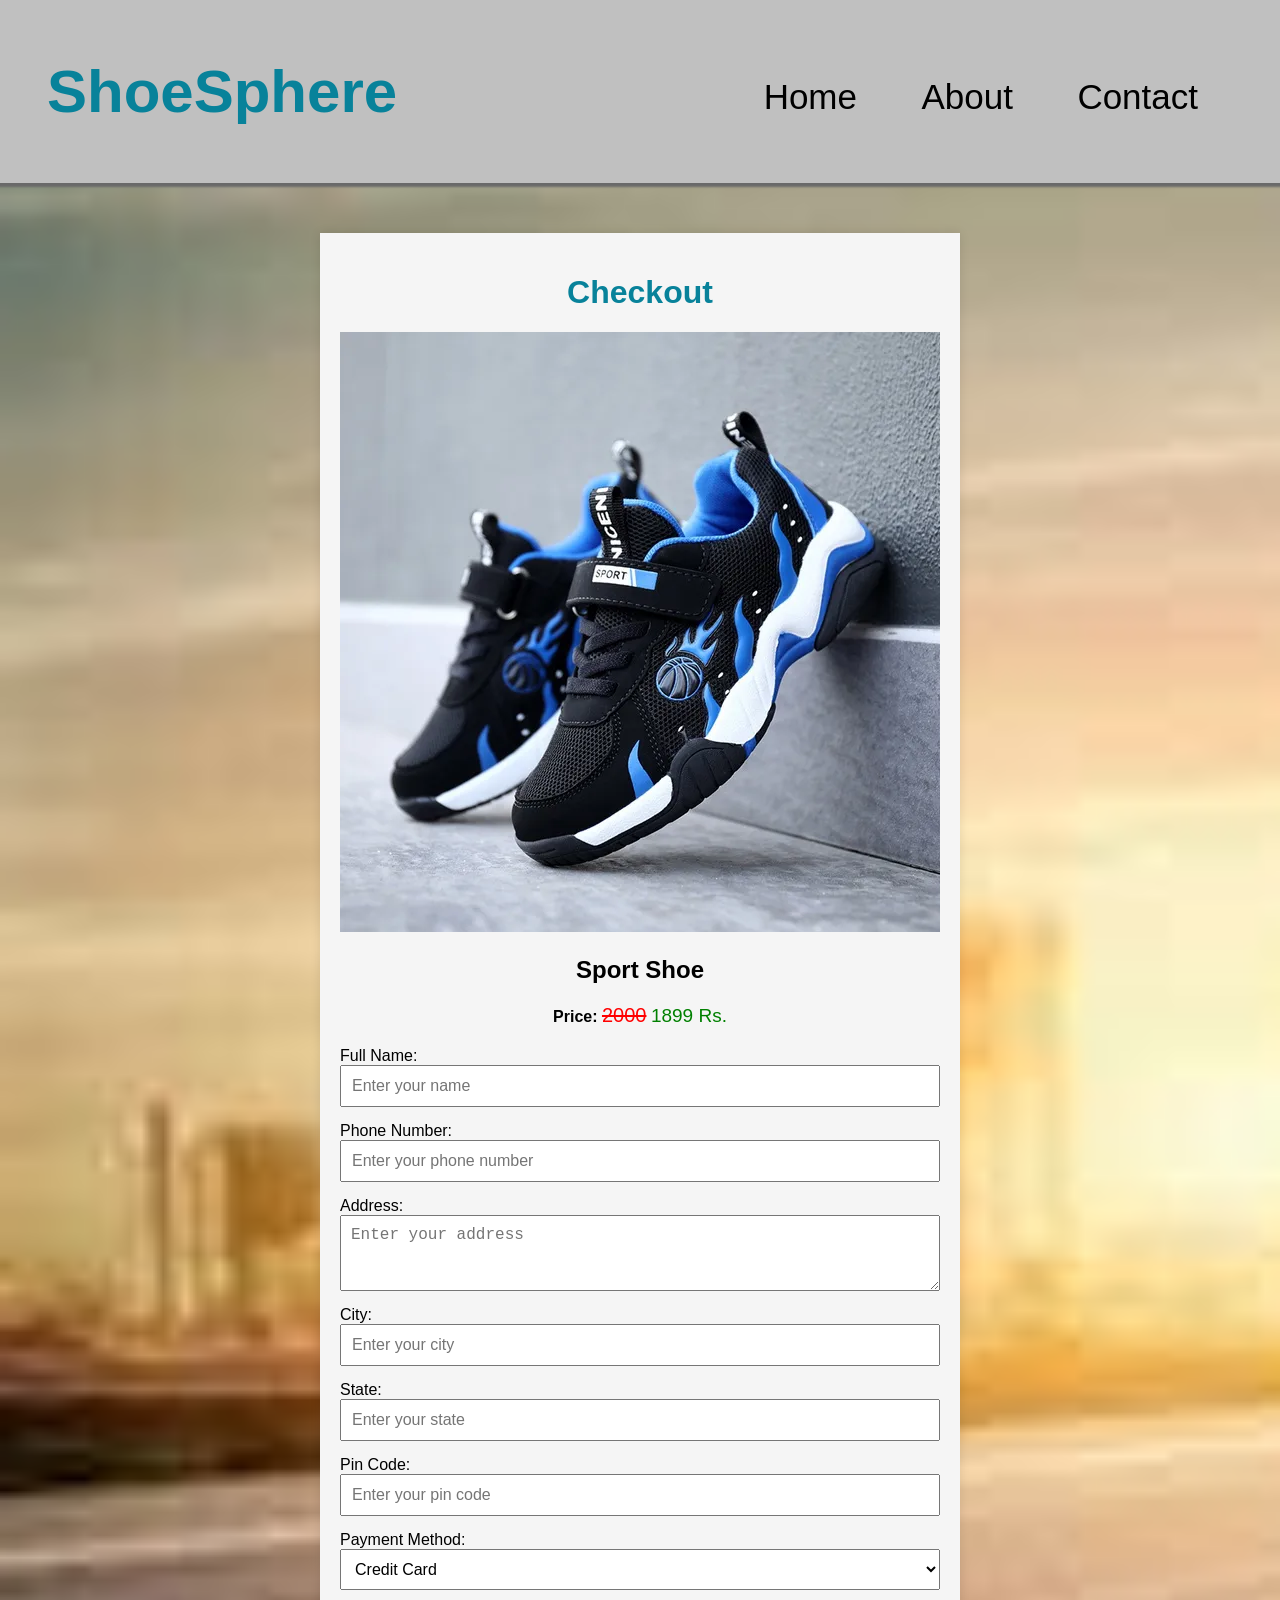
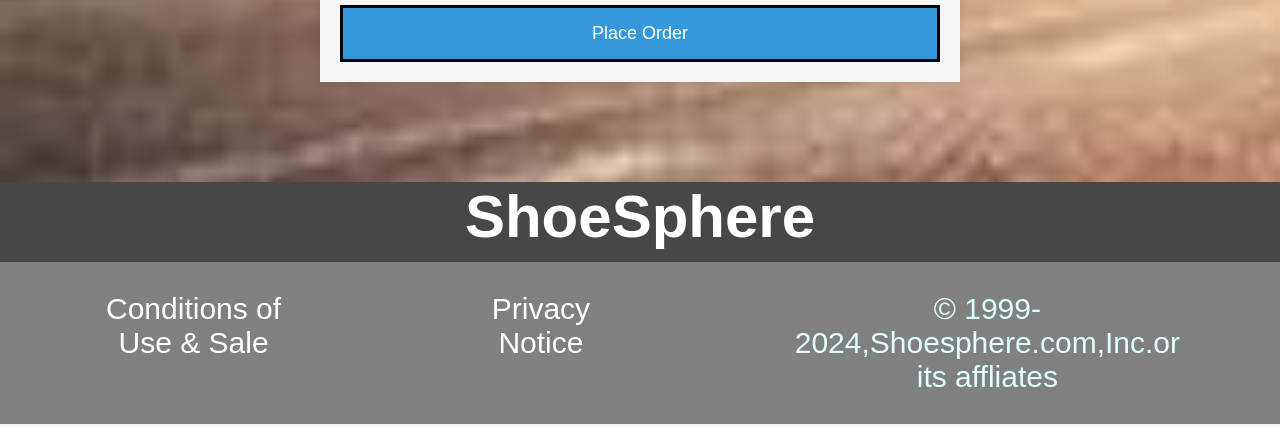
<file: html/sport.html>
<!DOCTYPE html>
<html lang="en">
<head>
    <meta charset="UTF-8">
    <meta name="viewport" content="width=device-width, initial-scale=1.0">
    <title>Product Checkout</title>
    <link rel="stylesheet" href="../css/buynow.css">
<body >
    <div class="container"> 
        <nav>
            <div id="logo">
                <h1>ShoeSphere</h1>
            </div>
                  
                    <ul>
                        <li>
                    <a id="home" href="home.html"> Home</a>
                    <a href="../html/About.html">About</a>
                    <a href="../html/contact.html">Contact</a>
                </li>
            </ul>  
        </nav>
        </div>
<div class="contain">
    <h1>Checkout</h1>
    <div class="product-info">
        <img src="../photos/5dbad50bda6cc811a71bf043-large.webp"  alt="Product Image"  >
        <h2>Sport Shoe</h2>
        <p><strong>Price:</strong> <s>2000</s> <t id="p2"> 1899 Rs.</t></p>
    </div>

    <form action="../html/thankyou.html"onsubmit="return buyForm()">
        <label for="name">Full Name:</label>
        <input type="text" id="name" name="name" placeholder="Enter your name" >

        <label for="phone">Phone Number:</label>
        <input type="tel" id="phone" name="phone" placeholder="Enter your phone number" >

        <label for="address">Address:</label>
        <textarea id="address" name="address" rows="3" placeholder="Enter your address" ></textarea>

        <label for="city">City:</label>
        <input type="text" id="city" name="city" placeholder="Enter your city" >
        <label for="state">State:</label>
        <input type="text" id="state" name="state" placeholder="Enter your state" >

        <label for="zipcode">Pin Code:</label>
        <input type="text" id="pincode" name="pincode" placeholder="Enter your pin code" >

        <label for="payment">Payment Method:</label>
        <select id="payment" name="payment" required>
            <option value="credit-card">Credit Card</option>
            <option value="debit-card">Debit Card</option>
            <option value="cod">Cash on Delivery</option>
        </select>

       <button type="submit">Place Order</button>
    </form>
</div>
<div class="footer">
    <h2>ShoeSphere</h2>
</div>
<div class="foter">
    <p> <a class="a1" href="">Conditions of Use & Sale</a> </p>
    <p> <a class="a1" href="">Privacy Notice</a> </p>
    <p id="p1">&copy 1999-2024,Shoesphere.com,Inc.or its affliates </p>
</div>
<script src="../javascript/script.js"></script>
</body>
</html>
</file>
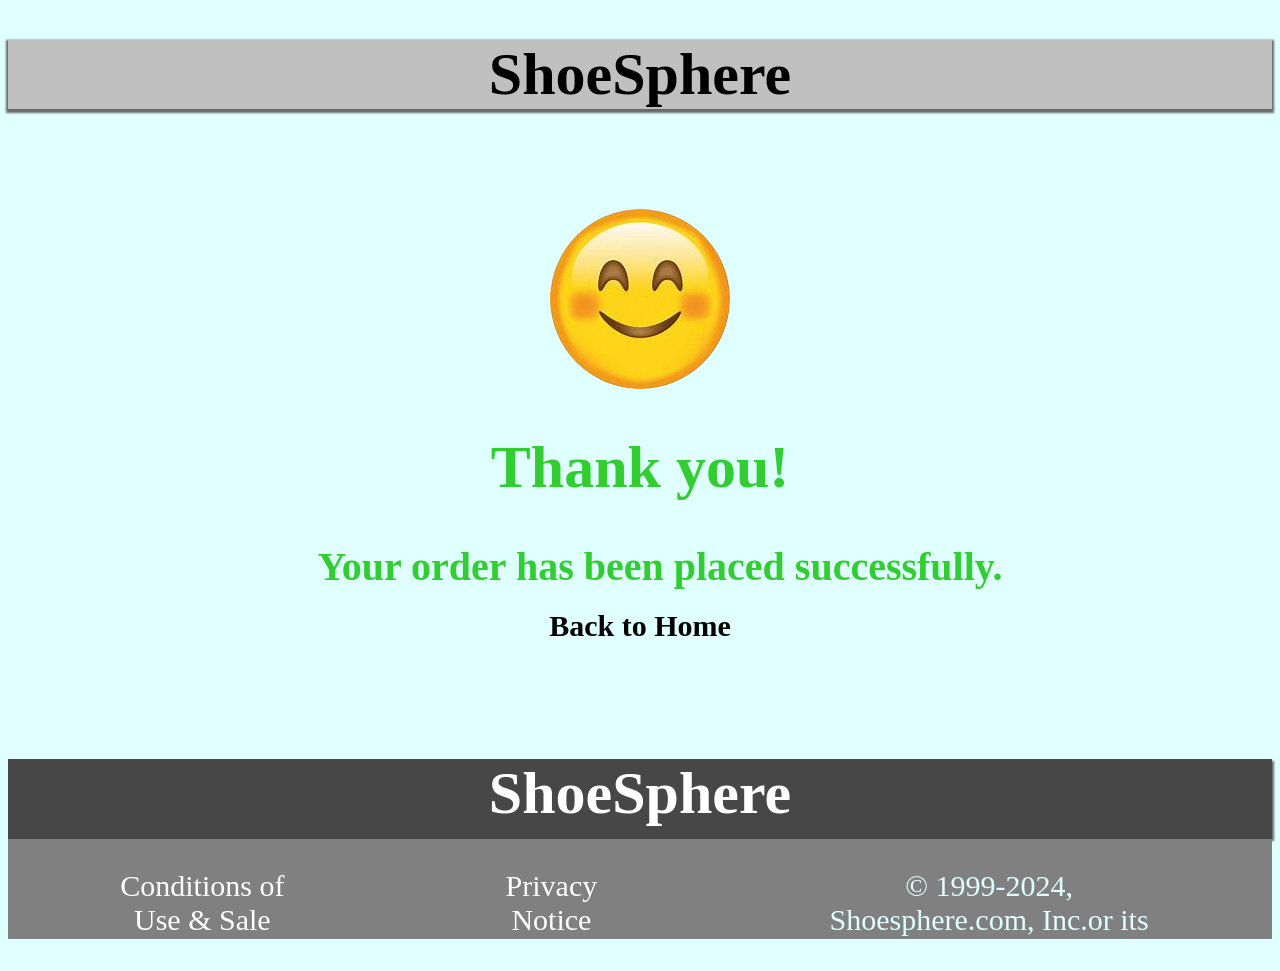
<file: html/thankyou.html>
<!DOCTYPE html>
<html lang="en">
<head>
    <meta charset="UTF-8">
    <meta name="viewport" content="width=device-width, initial-scale=1.0">
    <title>Document</title>
    <link rel="stylesheet" href="../css/sign.css">
    <style>
    
    body{
        background-color:lightcyan;
    }
    .container{
    background-color:silver;
    box-shadow: 0px 2px 2px 2px dimgray;
    text-align: center;
    font-size: 30px;
    }
    .footer{
    background-color: rgb(72, 71, 71);
    height: 80px;
    text-align: center;
    font-size: 40px;
    box-shadow: 2px 2px 2px 0px dimgray;
    color:white

}

.foter{
    background-color: grey;
    height: 100px;
    display: flex;
    color:lightcyan;
    font-size: 30px;
    text-align: center;

}
.a1{
    text-decoration: none;
    color:white ;

}
p{
    padding-left: 100px;
    padding-right: 100px;
    
}
.thank{
    height: 500px;
    text-align: center;
    margin-top: 100px;
    }
img{
    border-radius: 50%;
}
#h1{
    font-size: 60px;
    color: limegreen;
}
#h2{
    font-size: 40px;
    color: limegreen;
    text-align: center;
}
 a{
    text-decoration: none;
    font-size: 30px;
    color: black;
}
a:hover{
    color:violet;
}
    </style>
</head>
<body>
    <div class="container"> 
                <h1>ShoeSphere</h1>
            </div>
            
    </div>
    <div class="thank">
        <img src="../photos/emoji.jpg">
        <p id="p3">
        <h1 id="h1">Thank you! </h1>
        <h2 id="h2">Your order has been placed successfully.</h2>
        <h2 id="h3"> <a href="../html/home.html"> Back to Home</a></h2>
        </p>
    </div>
    <div class="footer">
        <h2>ShoeSphere</h2>
    </div>
    <div class="foter">
        <p> <a class="a1" href="">Conditions of Use & Sale</a> </p>
        <p> <a class="a1" href="">Privacy Notice</a> </p>
        <p id="p1">&copy 1999-2024, Shoesphere.com, Inc.or its affliates </p>
    </div>
</body>
</html>
</file>
<file: css/sign.css>
.sign{
    background-color: antiquewhite;
    width: 400px;
    height: 550px;
    margin-left: 750px;
    text-align: center;
    box-shadow: 0px 3px 0px 3px rgb(107, 104, 104);
}


.container{
    background-color:silver;
    box-shadow: 0px 2px 2px 2px dimgray;
    text-align: center;
    font-size: 30px;
}
input{
    height: 35px;
    width: 300px;
    border-radius: 10px;
    text-align: center;
    font-size: 20px;
}
#h2{
    font-size: 30px;
    text-align: left;
    padding-left: 40px;
    margin-bottom:3px;
}
button{
    margin-top: 40px;
    height: 40px;
    width: 100px;
    border-radius: 5px;
    font-size: 20px;
}
button:hover{
    border: 5px solid gray;
    background-color:rgb(36, 188, 188);
    color:rgb(251, 253, 254) ;
}
.sign img{
    padding: 20px;
    margin-top: 10px;
    height: 200px;
    border-radius: 50%;
}
.footer{
    background-color: rgb(72, 71, 71);
    height: 80px;
    text-align: center;
    font-size: 40px;
    box-shadow: 2px 2px 2px 0px dimgray;
    color:white

}

.foter{
    background-color: grey;
    height: 70px;
    display: flex;
    color:lightcyan;
    font-size: 30px;
    text-align: center;

}
.a1{
    text-decoration: none;
    color:white ;
}
p{
    padding-left: 100px;
    padding-right: 100px;
    
}
</file>
<file: css/aboutus.css>
nav{ 
    display:flex;
    background-color:silver;
    padding:7px;
    justify-content: space-between; 
    box-shadow: 0px 2px 2px 2px dimgray;

}
body{
    background-color: lightcyan;
}
ul{
    margin-right:45px;
    margin-top:70px;}

nav ul li{
    list-style: none;
}
ul li a{
    margin-inline: 30px;
    text-decoration: none;
    font-size:40px;
    color: black;
}
ul li a:hover{
    background-color: whitesmoke;
}
ul li #about{
        color: rgb(8, 130, 154); 
    }
#logo{
    margin-left:40px;
    font-size:30px;
    
}
#logo h1{
    font-size:60px;
}

.about-section {
    padding: 40px;
    margin: 0 auto;
}

.about h2 {
    text-align: center;
    margin-bottom: 20px;
    font-size: 40px;
}

.about p {
    font-size: 25px;
    text-align: center;
    margin-bottom: 20px;
}

.vision {
    display: flex;
    justify-content: space-around;
    margin: 20px 10px;
}

.vision .card {
    background-color:rgb(231, 229, 229);
    padding: 20px;
    border-radius: 8px;
    box-shadow: 0px 0px 10px rgba(0, 0, 0, 0.1);
    width: 45%;
}

.team-photo {
    text-align: center;
    margin-top: 30px;
}

.team-photo img {
    width: 50%;
    border-radius: 10px;
    box-shadow: 0 0 10px rgba(0, 0, 0, 0.1);
}

.footer{
    background-color: rgb(72, 71, 71);
    height: 80px;
    text-align: center;
    font-size: 40px;
    box-shadow: 2px 2px 2px 0px dimgray;
    color:white;
    margin-top: 100px;}
.foter{
    background-color: grey;
    height: 70px;
    display: flex;
    color:lightcyan;
    font-size: 30px;
    text-align: center;

}
.a1{
    text-decoration: none;
    color:white ;
}
p{
    padding-left: 100px;
    padding-right: 100px;
    
}
</file>
<file: css/buynow.css>
body {
    font-family: Arial, sans-serif;
    background-color: #f4f4f4;
    margin: 0;
    padding: 0;
    background-image: url(../photos/buynow.jpg);
    background-size:cover;
}
nav{ 
    display:flex;
    background-color:silver;
    padding:7px;
    justify-content: space-between; 
    box-shadow: 0px 2px 2px 2px dimgray;

}
ul{
    margin-right:45px;
    margin-top:70px;}

nav ul li{
    list-style: none;
}
ul li a{
    margin-inline: 30px;
    text-decoration: none;
    font-size:35px;
    color: black;
}
ul li a:hover{
    background-color: whitesmoke;
}
#logo{
    margin-left:40px;
    font-size:30px;
    
}
#logo h1{
    font-size:60px;
}
.contain {
    max-width: 600px;
    margin: 50px auto;
    background-color:whitesmoke;
    padding: 20px;
    box-shadow: 0 0 10px rgba(0, 0, 0, 0.1);
}
h1 {
    text-align: center;
    color:rgb(8, 130, 154);
}
.product-info {
    text-align: center;
    margin-bottom: 20px;
}
.product-info img {
    max-width: 100%;
    height: auto;
}
form {
    display: flex;
    flex-direction: column;
}
input, textarea, select {
    margin-bottom: 15px;
    padding: 10px;
    font-size: 16px;
}
s{
    font-size: 20px;
    color: red;
}
#p2{
    font-size: 19px;
    color: green;
}
button {
    background-color: #3498db;
    color: white;
    border:black solid;
    padding: 15px;
    cursor: pointer;
    font-size: 18px;
}
button:hover {
    background-color: #2980b9;
}
.footer{
    background-color: rgb(72, 71, 71);
    height: 80px;
    text-align: center;
    font-size: 40px;
    box-shadow: 2px 2px 2px 0px dimgray;
    color:white;
    margin-top: 100px;}
.foter{
    background-color: grey;
    display: flex;
    color:lightcyan;
    font-size: 30px;
    text-align: center;
}
.a1{
    text-decoration: none;
    color:white ;
}
p{
    padding-left: 100px;
    padding-right: 100px;
    
}
</file>
<file: css/contact.css>
nav{ 
    display:flex;
    background-color:silver;
    padding:7px;
    justify-content: space-between; 
    box-shadow: 0px 2px 2px 2px dimgray;

}
body{
    background-color: lightcyan;
}
ul{
    margin-right:45px;
    margin-top:70px;}

nav ul li{
    list-style: none;
}
ul li a{
    margin-inline: 30px;
    text-decoration: none;
    font-size:40px;
    color: black;
}
ul li a:hover{
    background-color: whitesmoke;
}
ul li #contact{
        color: rgb(8, 130, 154); 
    }
#logo{
    margin-left:40px;
    font-size:30px;
    
}
#logo h1{
    font-size:60px;
}

.conts {
    padding: 40px;
    max-width: 800px;
    margin: 0 auto;
    text-align: center;
}

.conts h2 {
    font-size: 40px;
    margin-bottom: 10px;
}

.conts p {
    margin-bottom: 30px;
    color: darkmagenta;
    font-size: 25px;
}

.form {
    display: flex;
    flex-direction: column;
    gap: 15px;
    font-size: 30px;
}  

.form input, form textarea {
    padding: 10px;
    border: 1px solid black;
    border-radius: 5px;
    font-size: 20px;
}

.form button {
    padding: 10px;
    background-color:black;
    color:white;
    border: none;
    border-radius: 5px;
    cursor: pointer;
}

.form button:hover {
    background-color:linen;
    color: black;
}

.contact-info {
    margin-top: 30px;
    text-align: left;
}

.contact-info h3 {
    margin-bottom: 10px;
    font-size: 30px;
}

.contact-info p {
    margin: 5px 0;
    color: black;
}
.footer{
    background-color: rgb(72, 71, 71);
    height: 80px;
    text-align: center;
    font-size: 40px;
    box-shadow: 2px 2px 2px 0px dimgray;
    color:white;
    margin-top: 100px;}
.foter{
    background-color: grey;
    height: 70px;
    display: flex;
    color:lightcyan;
    font-size: 30px;
    text-align: center;

}
.a1{
    text-decoration: none;
    color:white ;
}
p{
    padding-left: 100px;
    padding-right: 100px;
    
}
</file>
<file: css/home.css>
*{
    margin:0%;
    padding:0%;
    font-family: 'Times New Roman', Times, serif;


}
nav{ 
    display:flex;
    background-color:silver;
    padding:7px;
    justify-content: space-between; 
    box-shadow: 0px 2px 2px 2px dimgray;

}
#logo{
    margin-left:40px;
    font-size:30px;
    
}
#logo h1{
    font-size:60px;
}
form {
    align-items: center;
    margin-top: 55px;
  }
  
  input{
    padding: 9px;
    font-size: 15px;
    border: 1px solid ;
    border-radius: 5px;
    margin-right:10px;
    width: 350px;
  }
  
  button {
    padding: 9px;
    font-size: 15px;
    background-color:rgb(8, 130, 154);
    color: white;
    border: none;
    border-radius: 5px;
    cursor: pointer;
  }
  
  button:hover {
    background-color:lightskyblue;
  }
ul{
    margin-right:45px;
    margin-top:7px;}

nav ul li{
    list-style: none;
}
ul li a{
    margin-inline: 20px;
    text-decoration: none;
    font-size:35px;
    color: black;
}
ul li #home{
    color: rgb(8, 130, 154);   
}
ul li a:hover{
    background-color: whitesmoke;
}
.main{
    display: flex;
    justify-content: space-around;
}
.main .maintext{
    margin-top: 144px;
}
.maintext h1{
    font-size:65px ;
}
.maintext h2{
    font-size:35px ;
}
.maintext .top{
    color: rgb(8, 130, 154); 
}
.maintext p{
    margin-top: 12px;
    font-size: 30px;
}
.maintext button{
    width:145px ;
    height: 40px;
    background-color:rgb(8, 130, 154) ;
    border: none;
    font-size: 22px;
    color: aliceblue;
    margin-top: 30px;
}
.maintext button:hover{
    border: 5px solid gray;
    background-color:lightcyan;
    color:rgb(8, 130, 154) ;

}
#img2{
    padding-top: 30px;
}
#img3{
    width: 300px;
    height: 350px;
    padding: 20px;
}
.shoe .head h1 {
    text-align: center;
    padding: 33px;
    margin-top: 32px;
    color: black;
    font-size: 40px;

}
.card{
    display: flex;
    justify-content: center;
}
.crd{
    width: 400px;
    height: 500px;
    margin-inline: 11px;
    background-color: rgb(215, 216, 214);
    text-align: center;
    margin-right: 50px;
    font-size: 15px;
    color: rgb(50, 50, 50);
}
.crd:hover{
    transform: scale(1.15);
}
#id1{
    color:rgb(206, 150, 6);
}


.footer{
    background-color: rgb(72, 71, 71);
    height: 80px;
    text-align: center;
    font-size: 40px;
    box-shadow: 2px 2px 2px 0px dimgray;
    color:white;
    margin-top: 100px;}
.foter{
    background-color: grey;
    height: 50px;
    display: flex;
    color:lightcyan;
    font-size: 30px;
    text-align: center;

}
.a1{
    text-decoration: none;
    color:white ;
}
p{
    padding-left: 100px;
    padding-right: 100px;
    
}
/* signin css */
</file>
